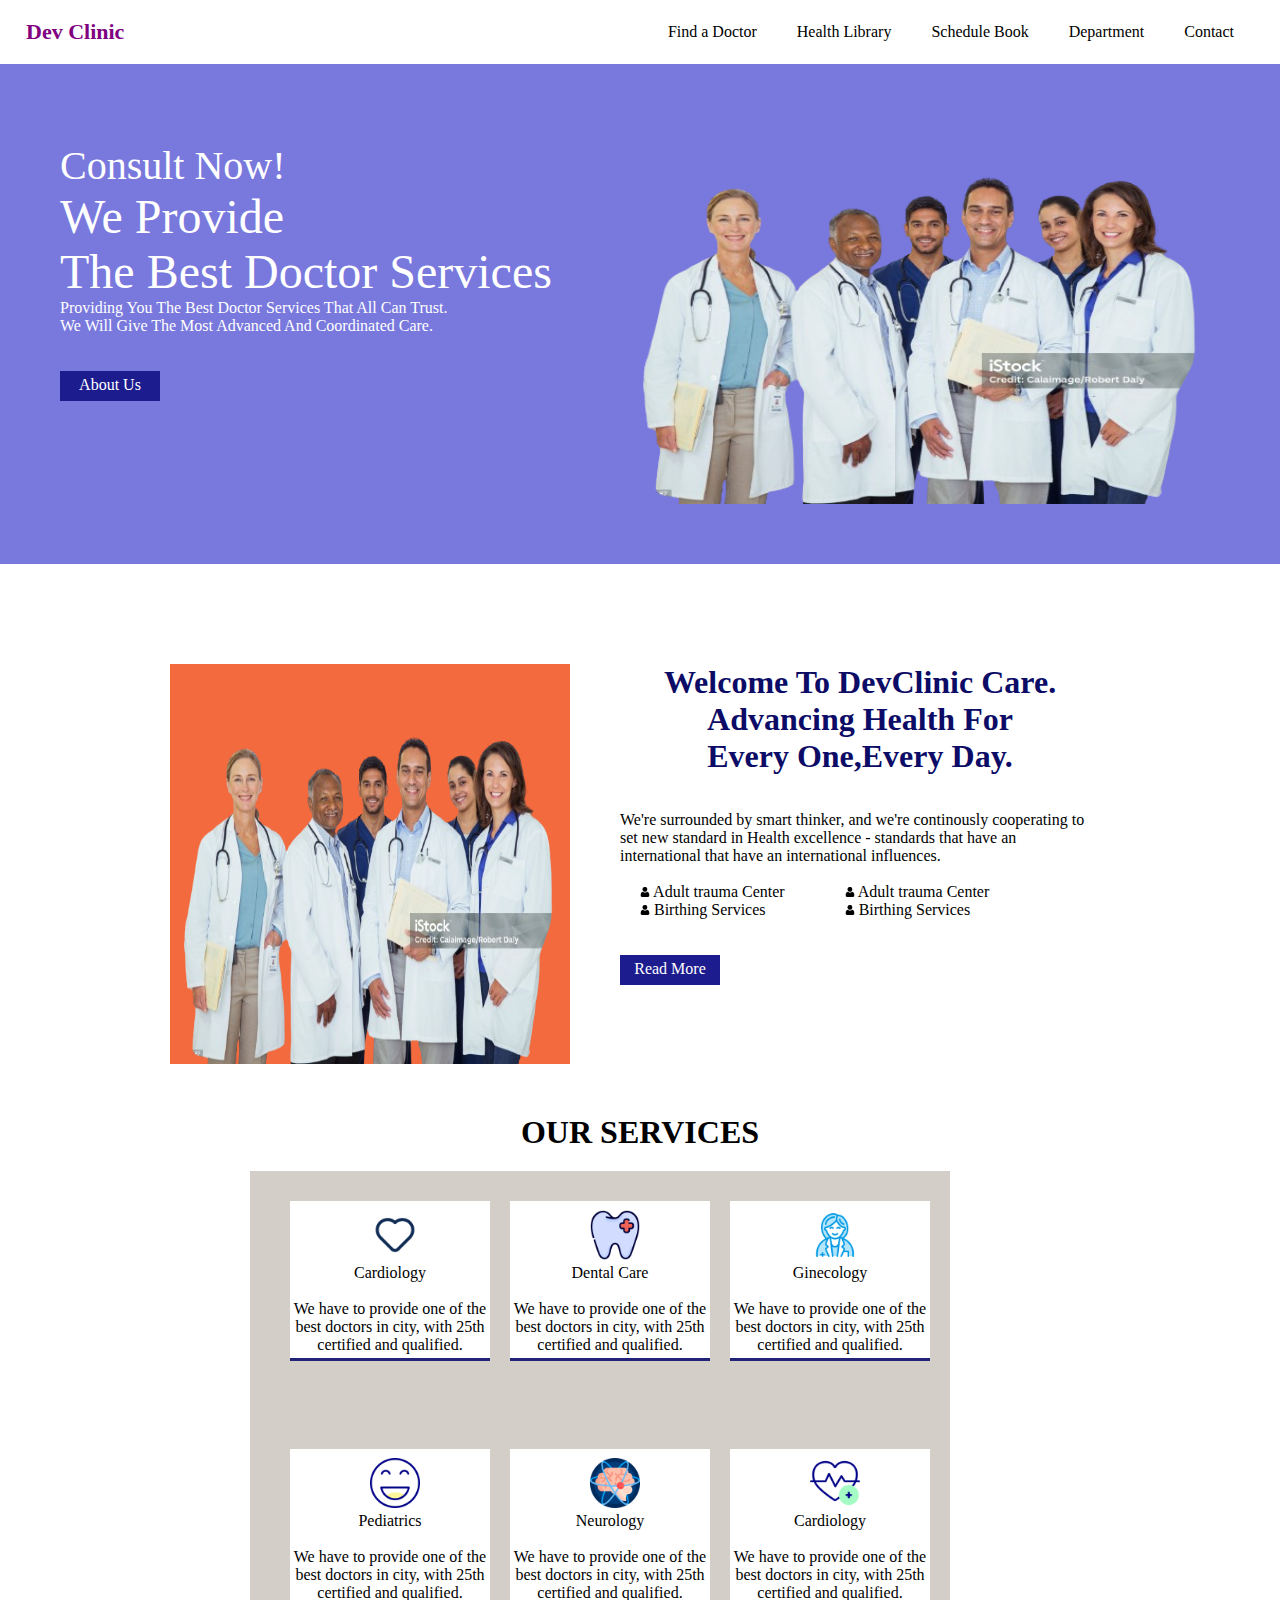
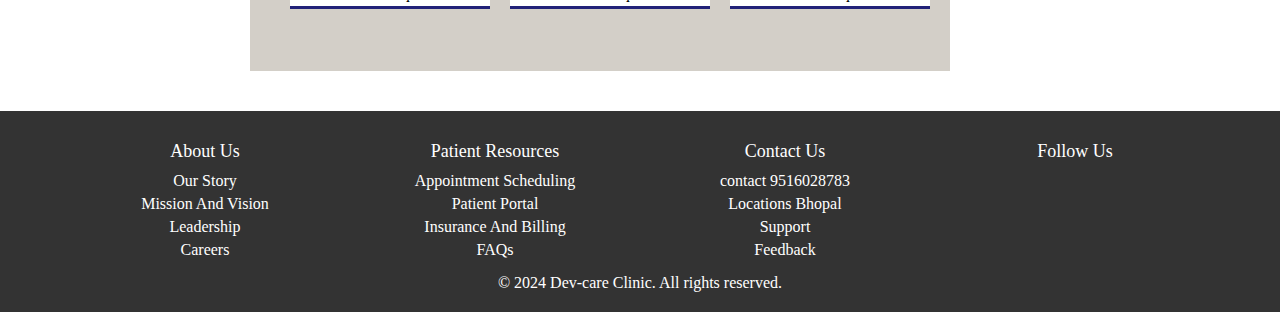
<file: Doctor2/index.html>
<!DOCTYPE html>
<html lang="en">
<head>
    <meta charset="UTF-8">
    <meta name="viewport" content="width=device-width, initial-scale=1.0">
    <title>Document</title>
    <link rel="stylesheet" href="index.css">
</head>
<body>
    <div class="navbar">
        <a href="#" class="navlink">Dev Clinic</a>

        <ul class="navbar-menu">
            <li class="navbar-item"><a href="findDoctor.html">Find a Doctor</a></li>
            <li class="navbar-item dropdown">
                <a href="healthLibrary.html" class="dropdown-toggle">Health Library</a>
                <ul class="dropdown-menu">
                    <li class="dropdown-item"><a href="services.html">Services</a></li>
                    <li class="dropdown-item"><a href="help.html">Help</a></li>
                    <li class="dropdown-item"><a href="Appointment.html">Appointment Book</a></li>
                </ul>
            </li>
            <li class="navbar-item"><a href="Schedule.html">Schedule Book</a></li>
            <li class="navbar-item"><a href="Department.html">Department</a></li>
            <li class="navbar-item"><a href="contact.html" onclick="loadContent('Contact.html')">Contact</a></li>
        </ul>
    </div>
    <!-- main -->
    <div class="main">
        <div class="sub-main">
            <p> <sub>Consult Now!</sub><br> We Provide <br>  The Best Doctor Services <br></p>
        <h4>Providing You The Best Doctor Services That All Can Trust.
            <br>We Will Give The Most Advanced And Coordinated Care.
        </h4>
        <br><br>
        <div class="button"> <a href="#footer-container" class="button">About Us</a></div>
        </div>
        <div class="sub-main1"><img src="image/doctor1-removebg-preview.png" alt="photo" height="400px" width="600px"></div>
    </div>
<!-- welcome -->
<div class="mid">
    <div class="mid-left"><img src="image/doctor1-removebg-preview.png" alt="photo" height="400px" width="400px"></div>
    <div class="mid-right"><p>Welcome To DevClinic Care. <br>Advancing Health For <br>
        Every One,Every Day.</p><br><br>
    <h4>We're surrounded by smart thinker, and we're continously cooperating to set new standard in Health
    excellence - standards that have an international that have an international influences.
    </h4><br>


    <div class="mid1">
        <div class="left-mid"><span><img src="image/usser-icon-removebg-preview.png" alt="logo" height="10px"
        width="10px"> Adult trauma Center</span> <span></span>
        <br><span> <img src="image/usser-icon-removebg-preview.png" alt="logo" height="10px"
                width="10px"> Birthing Services</span>
            </div>
            <div class="right-mid"><span><img src="image/usser-icon-removebg-preview.png" alt="logo" height="10px"
                width="10px"> Adult trauma Center</span><br>
                <span> <img src="image/usser-icon-removebg-preview.png" alt="logo" height="10px"
                    width="10px"> Birthing Services</span>
                </div>
            </div><br><br>
            <div class="read"><a href="#" class="read">Read More</a></div></div>
</div>


<!-- our services -->
<h1>OUR SERVICES</h1>
<div class="company">
    <div class="top-company">
    <div class="a"><img class="logo1" src="image/love.png" alt="logo" height="50px" width="50px"><br>Cardiology<br><br>We have to provide one of the best doctors in city, with 25th certified and qualified.</div>
    <div class="a"><img  class="logo1" src="image/tooth.png" alt="" height="50px" width="50px"><br>Dental Care <br><br>We have to provide one of the best doctors in city, with 25th certified and qualified.</div>
    <div class="a"><img class="logo1" src="image/gacology.png" alt="" height="50px" width="50px"><br>Ginecology <br> <br>We have to provide one of the best doctors in city, with 25th certified and qualified.</div>
    <div class="a"><img class="logo1" src="image/happiness.png" alt="logo" height="50px" width="50px"> <br>Pediatrics  <br><br>We have to provide one of the best doctors in city, with 25th certified and qualified.</div>
    <div class="a"><img class="logo1" src="image/brain.png" alt="" height="50px" width="50px"><br>Neurology <br><br>We have to provide one of the best doctors in city, with 25th certified and qualified.</div>
    <div class="a"><img  class="logo1" src="image/heart.png" alt="" height="50px" width="50px"><br>Cardiology <br> <br>We have to provide one of the best doctors in city, with 25th certified and qualified.</div>
    </div>
</div>
<!-- footer -->

<footer>
    <div class="footer-container" id="footer-container">
        <div class="footer-column">
            <h4>About Us</h4>
            <ul>
                <li><a href="#">Our Story</a></li>
                <li><a href="#">Mission And Vision</a></li>
                <li><a href="#">Leadership</a></li>
                <li><a href="#">Careers</a></li>
            </ul>
        </div>
        <div class="footer-column">
            <h4>Patient Resources</h4>
            <ul>
                <li><a href="#">Appointment Scheduling</a></li>
                <li><a href="#">Patient Portal</a></li>
                <li><a href="#">Insurance And Billing</a></li>
                <li><a href="#">FAQs</a></li>
            </ul>
        </div>
        <div class="footer-column">
            <h4>Contact Us</h4>
            <ul>
                <li><a href="#">contact 9516028783</a></li>
                <li><a href="#">Locations Bhopal</a></li>
                <li><a href="#">Support</a></li>
                <li><a href="#">Feedback</a></li>
            </ul>
        </div>
        <div class="footer-column">
            <h4>Follow Us</h4>
            <div class="social-icons">
                <span href="#"><i class="fa fa-facebook"></i></span>
                <span href="#"><i class="fa fa-twitter"></i></span>
                <span href="#"><i class="fa fa-instagram"></i></span>
                <span href="#"><i class="fa fa-linkedin"></i></span>
            </div>
        </div>
    </div>
    <div class="footer-bottom">
        &copy; 2024 Dev-care Clinic. All rights reserved.
    </div>
</footer>
</body>
</html>
</file>
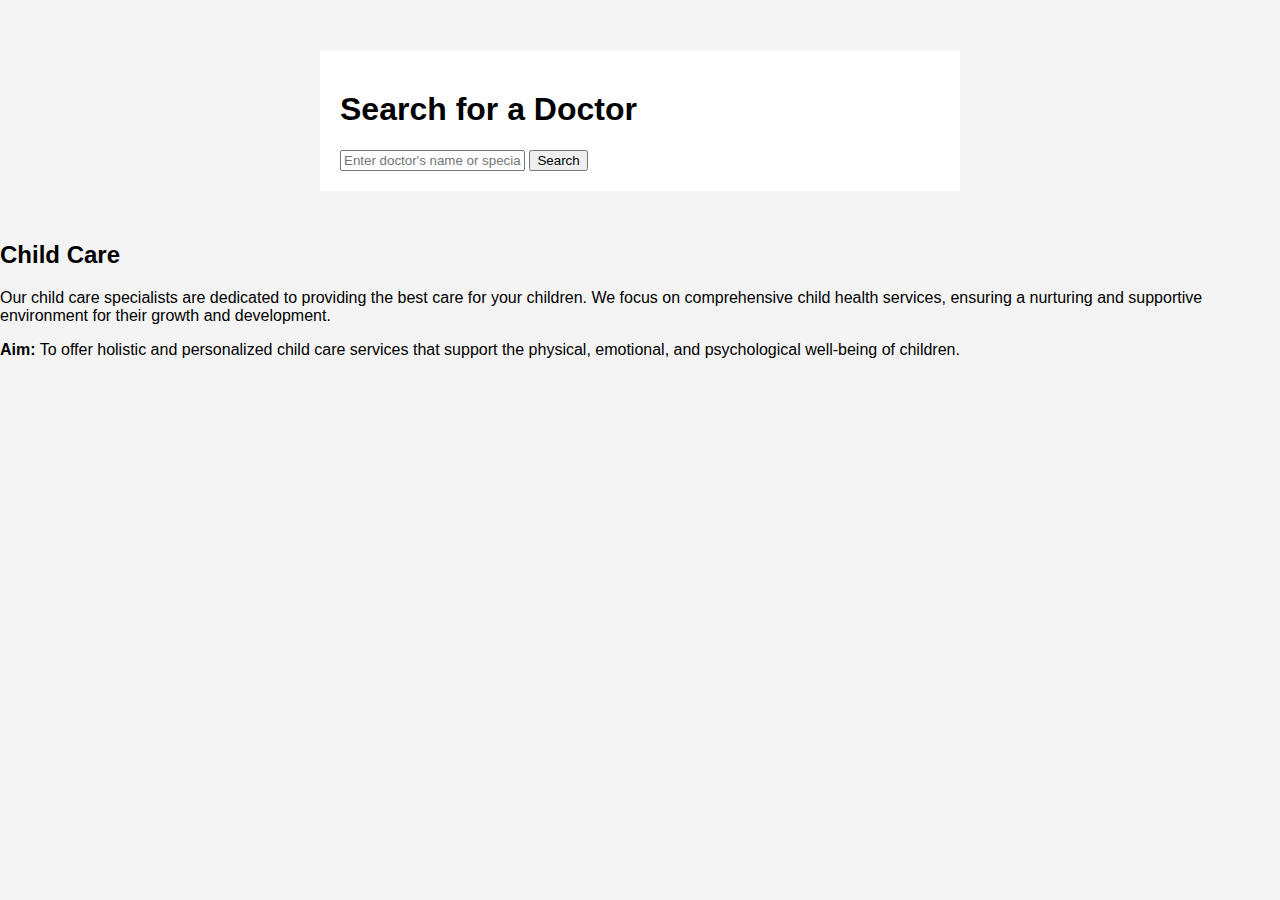
<file: Doctor2/childCare.html>
<!DOCTYPE html>
<html lang="en">
<head>
    <meta charset="UTF-8">
    <meta name="viewport" content="width=device-width, initial-scale=1.0">
    <title>Search Doctor</title>
    <style>body {
        font-family: Arial, sans-serif;
        background-color: #f4f4f4;
        margin: 0;
        padding: 0;
    }
    
    .container {
        max-width: 600px;
        margin: 50px auto;
        padding: 20px;
        background-color: white;
        box-shadow: 0 0 10px rgba(0, 0,)
    </style>
</head>
<body>
    <div class="container">
        <h1>Search for a Doctor</h1>
        <div class="search-box">
            <input type="text" id="searchInput" placeholder="Enter doctor's name or specialty...">
            <button type="button" onclick="searchDoctor()">Search</button>
        </div>
        <div id="results" class="results"></div>
    </div>
    <div class="child-care-section">
        <h2>Child Care</h2>
        <p class="description">Our child care specialists are dedicated to providing the best care for your children. We focus on comprehensive child health services, ensuring a nurturing and supportive environment for their growth and development.</p>
        <p class="aim"><strong>Aim:</strong> To offer holistic and personalized child care services that support the physical, emotional, and psychological well-being of children.</p>
    </div>
</body>
</html>
</file>
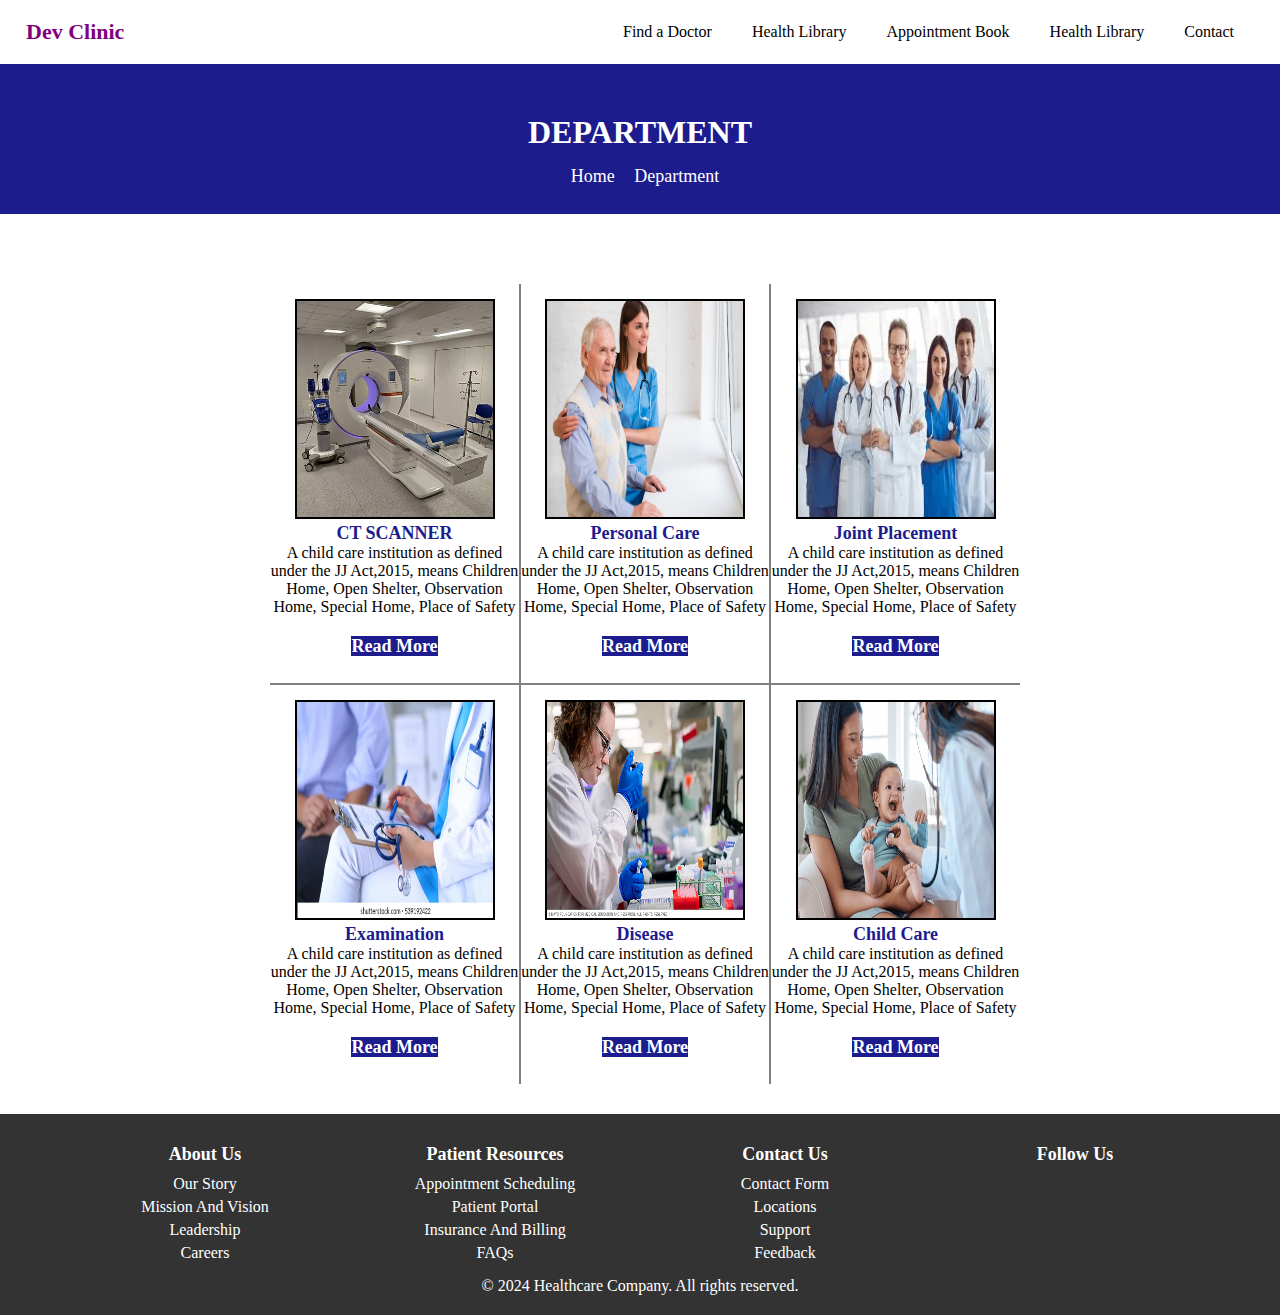
<file: Doctor2/Department.html>
<!DOCTYPE html>
<html lang="en">
<head>
    <meta charset="UTF-8">
    <meta name="viewport" content="width=device-width, initial-scale=1.0">
    <title>Document</title>
    <style>

*{
    margin: 0;
    padding: 0;
    box-sizing: border-box;
}
.navbar{
    margin: 2px;
    background-color: white;
    height: 60px;
    width: auto;
    display: flex;
    justify-content: space-between;
    align-items: center;
    padding: 0px 24px;
}
.navlink{
    font-size: 22px;
    text-decoration: none;
    color: purple;
    font-weight: 900;
}

.navbar-menu {
    list-style-type: none;
    margin: 0;
    padding: 0;
    display: flex;
}

.navbar-item {
    position: relative;
}

.navbar-item a {
    display: block;
    color: black;
    text-align: center;
    padding: 14px 20px;
    text-decoration: none;
}

.navbar-item a:hover {
    background-color: blue;
}

.dropdown {
    cursor: pointer;
}

.dropdown-menu {
    list-style: none;
    display: none;
    position: absolute;
    background-color: hsl(0, 50%, 64%);
    min-width: 160px;
    box-shadow: 0 8px 16px rgba(0, 0, 0, 0.2);
    z-index: 1;
    top: 100%;
    left: 0;
}

.dropdown-menu .dropdown-item {
    width: 100%;
}

.dropdown-menu .dropdown-item a {
    padding: 12px 16px;
}

.dropdown-menu .dropdown-item a:hover {
    background-color: #575757;
}

/* Hover effect to display the dropdown menu */
.navbar-item:hover .dropdown-menu {
    display: block;
}

.btn{
    background-color: #f26a3e;
    text-decoration: none;
    color: white;
    padding: 4px 16px;
    border-radius: 10px;
    font-size: 20px;
}
@media (max-width:630px) {
    .navbar{
        flex-direction: column;
        height: auto;
        text-align: center;
    }
    .navlink{
        border-bottom: 1px solid grey;
        padding: 8px 0px;
    }
    .inner-navbar{
        flex-direction: column;
        text-align: center;
        width: 100%;
    }
    .inner-navlink{
        padding: 8px 0px;
        border-bottom: 1px solid grey;
    }
    .btn{
        width: 50%;
        padding: 8px 0px;
        margin-top: 5px;
    }
}

.About-us{
    background-color:#1c1c8f ;
    text-align: center;
    display: inline-flexbox;
    align-items: center;
    justify-content: center;
    font-size: xx-large;
    padding-top: 50px;
    height: 150px;
    color: white;
    font-weight: bolder;
    }
    .About-us div{
        margin-top: 15px;
        color: white;
        font-weight: 100;
        font-size: large;
        margin-left: 10px;
    }
    .About-us  div a{
        color: white;
        margin-right: 15px;
        font-weight:500;
        text-decoration: none;
    }
    /*  */
    .top-company{
        position: relative;
        top: 70px;
        left: 250px;
        height: 700px;
        width: 800px;
        display: flex;
        flex-wrap: wrap;
        padding-left: 20px;
        padding-bottom: 5px;
        background-color:white;
    }
    
    .child-img{
    margin-top: 15px;
        border: 2px solid black;
    }
    
    .a1{
        height: 400px;
        
        /* margin-left: 20px; */
        background-color: white;
        width: 250px;
        border-bottom: 1px solid gray;
        border-right: 1px solid gray;
        text-align: center;
        text-decoration: none;
    }
    .a1 a{
    /* background-color: #222279; */
        width: 150px;
        font-size: large;
        color: #1c1c8f;
        font-weight: bold;
        text-decoration: none;
    }
    #read1{
        background-color: #1c1c8f;
        position: relative;
        top: 20px;
        width: 250px;
        height: 50px;
        color: white;
    }
    .a2{
        height: 400px;
        /* margin-top: 30px; */
        /* margin-left: 20px; */
        background-color: white;
        width: 250px;
        border-left: 1px solid gray;
        border-right: 1px solid gray;
        border-bottom: 1px solid gray;
        text-align: center;
        text-decoration: none;
    }
    .a2 a{
    /* background-color: #222279; */
        width: 150px;
        font-size: large;
        color: #1c1c8f;
        font-weight: bold;
        text-decoration: none;
    }
    #read2{
        background-color: #1c1c8f;
        position: relative;
        top: 20px;
        width: 250px;
        height: 50px;
        color: white;
    }
    .a3{
        height: 400px;
    /* padding-top: 50px; */
        /* margin-left: 20px; */
        background-color: white;
        width: 250px;
        border-bottom: 1px solid gray;
        border-left: 1px solid gray;
        text-align: center;
        text-decoration: none;
    }
    .a3 a{
    /* background-color: #222279; */
        width: 150px;
        font-size: large;
        color: #1c1c8f;
        font-weight: bold;
        text-decoration: none;
    }
    #read3{
        background-color: #1c1c8f;
        position: relative;
        top: 20px;
        width: 250px;
        height: 50px;
        color: white;
    }
    .a4{
        height: 400px;
        /* margin-top: 30px; */
        /* margin-left: 20px; */
        background-color: white;
        width: 250px;
        border-top: 1px solid gray;
        border-right: 1px solid gray;
        text-align: center;
        text-decoration: none;
    }
    .a4 a{
    /* background-color: #222279; */
        width: 150px;
        font-size: large;
        color: #1c1c8f;
        font-weight: bold;
        text-decoration: none;
    }
    #read4{
        background-color: #1c1c8f;
        position: relative;
        top: 20px;
        width: 250px;
        height: 50px;
        color: white;
    }
    .a5{
        height: 400px;
        /* margin-top: 30px; */
        /* margin-left: 20px; */
        background-color: white;
        width: 250px;
        border-top: 1px solid gray;
        border-left: 1px solid gray;
        border-right: 1px solid gray;
        text-align: center;
        text-decoration: none;
    }
    .a5 a{
    /* background-color: #222279; */
        width: 150px;
        font-size: large;
        color: #1c1c8f;
        font-weight: bold;
        text-decoration: none;
    }
    #read5{
        background-color: #1c1c8f;
        position: relative;
        top: 20px;
        width: 250px;
        height: 50px;
        color: white;
    }
    .a6{
        height: 400px;
        /* margin-top: 30px; */
        /* margin-left: 20px; */
        background-color: white;
        width: 250px;
        border-left: 1px solid gray;
        border-top: 1px solid gray;
        text-align: center;
        text-decoration: none;
    }
    .a6 a{
    /* background-color: #222279; */
        width: 150px;
        font-size: large;
        color: #1c1c8f;
        font-weight: bold;
        text-decoration: none;
    }
    #read6{
        background-color: #1c1c8f;
        position: relative;
        top: 20px;
        width: 250px;
        height: 50px;
        color: white;
    }
    /* footer */


footer {
    position: relative;
    top: 200px;
    background-color: #333;
    color: #fff;
    padding: 20px 0;
    text-align: center;
}

.footer-container {
    max-width: 1200px;
    margin: 0 auto;
    padding: 0 20px;
    display: flex;
    justify-content: space-between;
    flex-wrap: wrap;
}

.footer-column {
    flex: 1;
    min-width: 200px;
    margin: 10px 0;
}

.footer-column h4 {
    margin-bottom: 10px;
    font-size: 18px;
}

.footer-column ul {
    list-style: none;
    padding: 0;
}

.footer-column ul li {
    margin: 5px 0;
}

.footer-column ul li a {
    color: #fff;
    text-decoration: none;
    transition: color 0.3s;
}
    </style>
</head>
<body>
    <!-- header -->
    <div class="navbar">
        <a href="#" class="navlink">Dev Clinic</a>

        <ul class="navbar-menu">
            <li class="navbar-item"><a href="findDoctor.html">Find a Doctor</a></li>
            <li class="navbar-item dropdown">
                <a href="#" class="dropdown-toggle">Health Library</a>
                <ul class="dropdown-menu" >
                    <li class="dropdown-item"><a href="services.html">Services</a></li>
                    <li class="dropdown-item"><a href="help.html">Help</a></li>
                    <li class="dropdown-item"><a href="Schedule.html">Schedule Book</a></li>
                </ul>
            </li>
            <li class="navbar-item"><a href="Appointment.html">Appointment Book</a></li>
            <li class="navbar-item"><a href="healthLibrary.html">Health Library</a></li>
            <li class="navbar-item"><a href="contact.html" onclick="loadContent('Contact.html')">Contact</a></li>
        </ul>
    </div>

    <div class="About-us">
        DEPARTMENT <br><div><span><a href="index.html">Home</a></span>
            <span>Department</span></div>
    </div>
    <!-- main -->
    <div class="company">
        <div class="top-company">
        <div class="a1"><img class="child-img" src="image/Ct-scan-photo.jpg"
            alt="" height="220px" width="200"><p><a href="childCare.html">CT SCANNER</a> <br>A child care institution as defined
                under the JJ Act,2015, means Children Home, Open Shelter, Observation Home, Special
                Home, Place of Safety</p> <a href="#" id="read1">Read More</a></div>

    <div class="a2"><img class="child-img" src="image/personal-care-photo.avif"
            alt="" height="220px" width="200"><p><a href="childCare.html">Personal Care</a><br>A child care institution as defined
                under the JJ Act,2015, means Children Home, Open Shelter, Observation Home, Special
    Home, Place of Safety</p> <a href="#" id="read2">Read More</a></div>

    <div class="a3"><img class="child-img" src="image/join-placement-photo.jpeg"
    alt="" height="220px" width="200"><p><a href="childCare.html">Joint Placement</a> <br>A child care institution as defined
    under the JJ Act,2015, means Children Home, Open Shelter, Observation Home, Special
    Home, Place of Safety</p> <a href="#" id="read3">Read More</a></div>

    <div class="a4"><img class="child-img" src="image/examinatio-photo.webp"
    alt="" height="220px" width="200"><p><a href="childCare.html">Examination</a> <br>A child care institution as defined
    under the JJ Act,2015, means Children Home, Open Shelter, Observation Home, Special
    Home, Place of Safety</p> <a href="#" id="read4">Read More</a></div>

    <div class="a5"><img class="child-img" src="image/disease-photo.webp"
    alt="" height="220px" width="200"><p><a href="childCare.html">Disease</a> <br>A child care institution as defined
    under the JJ Act,2015, means Children Home, Open Shelter, Observation Home, Special
    Home, Place of Safety</p> <a href="#" id="read5">Read More</a></div>

    <div class="a6"><img class="child-img" src="image/chid-care-photo.webp"
        alt="" height="220px" width="200"><p><a href="childCare.html">Child Care </a><br>A child care institution as defined
        under the JJ Act,2015, means Children Home, Open Shelter, Observation Home, Special
        Home, Place of Safety </p> <a href="#" id="read6">Read More</a></div>

    </div>
    </div>

    <!-- footer -->

<footer>
    <div class="footer-container">
        <div class="footer-column">
            <h4>About Us</h4>
            <ul>
                <li><a href="#">Our Story</a></li>
                <li><a href="#">Mission And Vision</a></li>
                <li><a href="#">Leadership</a></li>
                <li><a href="#">Careers</a></li>
            </ul>
        </div>
        <div class="footer-column">
            <h4>Patient Resources</h4>
            <ul>
                <li><a href="#">Appointment Scheduling</a></li>
                <li><a href="#">Patient Portal</a></li>
                <li><a href="#">Insurance And Billing</a></li>
                <li><a href="#">FAQs</a></li>
            </ul>
        </div>
        <div class="footer-column">
            <h4>Contact Us</h4>
            <ul>
                <li><a href="#">Contact Form</a></li>
                <li><a href="#">Locations</a></li>
                <li><a href="#">Support</a></li>
                <li><a href="#">Feedback</a></li>
            </ul>
        </div>
        <div class="footer-column">
            <h4>Follow Us</h4>
            <div class="social-icons">
                <span href="#"><i class="fa fa-facebook"></i></span>
                <span href="#"><i class="fa fa-twitter"></i></span>
                <span href="#"><i class="fa fa-instagram"></i></span>
                <span href="#"><i class="fa fa-linkedin"></i></span>
            </div>
        </div>
    </div>
    <div class="footer-bottom">
        &copy; 2024 Healthcare Company. All rights reserved.
    </div>
</footer>
</body>
</html>
</file>
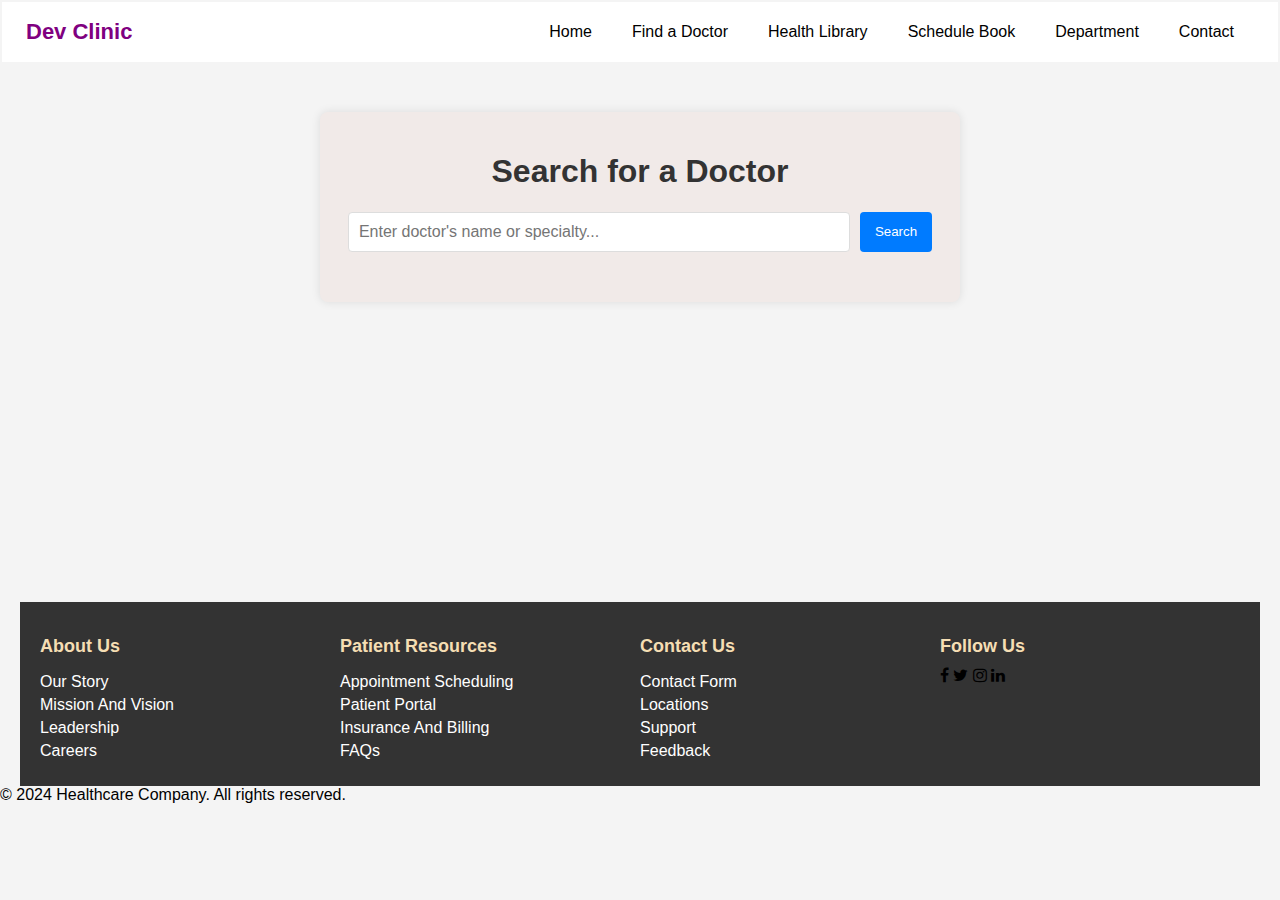
<file: Doctor2/findDoctor.html>
<!DOCTYPE html>
<html lang="en">
<head>
    <meta charset="UTF-8">
    <meta name="viewport" content="width=device-width, initial-scale=1.0">
    <title>Search Doctor</title>
    <!-- <link rel="stylesheet" href="styles.css"> -->
    <link rel="stylesheet" href="https://cdnjs.cloudflare.com/ajax/libs/font-awesome/4.7.0/css/font-awesome.min.css">
    <style>
        .navbar{
    margin: 2px;
    background-color: white;
    height: 60px;
    width: auto;
    display: flex;
    justify-content: space-between;
    align-items: center;
    padding: 0px 24px;
   
}
.navlink{
    font-size: 22px;
    text-decoration: none;
    color: purple;
    font-weight: 900;
}

.navbar-menu {
    list-style-type: none;
    margin: 0;
    padding: 0;
    display: flex;
}

.navbar-item {
    position: relative;
}

.navbar-item a {
    display: block;
    color: black;
    text-align: center;
    padding: 14px 20px;
    text-decoration: none;
}

.navbar-item a:hover {
    background-color: blue;
}

.dropdown {
    cursor: pointer;
}
.dropdown-menu {
    list-style: none;
    display: none;
    position: absolute;
    background-color: hsl(0, 50%, 64%);
    min-width: 160px;
    box-shadow: 0 8px 16px rgba(0, 0, 0, 0.2);
    z-index: 1;
    top: 100%;
    left: 0;
}

.dropdown-menu .dropdown-item {
    width: 100%;
}

.dropdown-menu .dropdown-item a {
    padding: 12px 16px;
}

.dropdown-menu .dropdown-item a:hover {
    background-color: #575757;
}

/* Hover effect to display the dropdown menu */
.navbar-item:hover .dropdown-menu {
    display: block;
}

.btn{
    background-color: #f26a3e;
    text-decoration: none;
    color: white;
    padding: 4px 16px;
    border-radius: 10px;
    font-size: 20px;
}
@media (max-width:630px) {
    .navbar{
        flex-direction: column;
        height: auto;
        text-align: center;
    }
    .navlink{
        border-bottom: 1px solid grey;
        padding: 8px 0px;
    }
    .inner-navbar{
        flex-direction: column;
        text-align: center;
        width: 100%;
    }
    .inner-navlink{
        padding: 8px 0px;
        border-bottom: 1px solid grey;
    }
    .btn{
        width: 50%;
        padding: 8px 0px;
        margin-top: 5px;
    }
}
/* main */
    body {
        font-family: Arial, sans-serif;
        background-color: #f4f4f4;
        margin: 0;
        padding: 0;
        height: 500px;
    }
    main{
        height: 600px;
    }
    .container {
        max-width: 600px;
        height: 150px;
        margin: 50px auto;
        padding: 20px;
        background-color: #f1eae8;
        box-shadow: 0 0 10px rgba(0, 0, 0, 0.1);
        border-radius: 8px;
    }
    
    h1 {
        text-align: center;
        color: #333;
    }
    
    .search-box {
        display: flex;
        justify-content: center;
        margin-bottom: 20px;
    }
    
    .search-box input {
        width: 80%;
        padding: 10px;
        border: 1px solid #ddd;
        border-radius: 4px;
        font-size: 16px;
    }
    
    .search-box button {
        padding: 10px 15px;
        margin-left: 10px;
        border: none;
        background-color: #007BFF;
        color: white;
        border-radius: 4px;
        cursor: pointer;
    }
    
    .search-box button:hover {
        background-color: #0056b3;
    }
    /* Styles for doctor cards */
        .doctor-card {
            position: relative;
            top: 50px;
            display: flex;
            background-color: white;
            border: 1px solid #ddd;
            border-radius: 8px;
            margin-bottom: 10px;
        }
        
        .doctor-card img {
            width: 150px;
            height: 150px;
            border-radius: 8px 0 0 8px;
            object-fit: cover;
        }
        
        .doctor-info {
            padding: 15px;
            flex: 1;
        }
        
        h2 {
            margin: 0 0 10px;
            color: #007BFF;
        }
        
        p {
            margin: 0;
        }
        /* footer */
        footer {
    position:relative;
    top: 110px;
    background-color: #333;
    color: #fff;
    padding: 20px 0;
    text-align: center;
}

.footer-container {
    background-color: #333;
    max-width: 1200px;
    margin: 0 auto;
    padding: 0 20px;
    display: flex;
    justify-content: space-between;
    flex-wrap: wrap;
}

.footer-column {
    
    flex: 1;
    min-width: 200px;
    margin: 10px 0;
}

.footer-column h4 {
    color: wheat;
    margin-bottom: 10px;
    font-size: 18px;
}

.footer-column ul {
    list-style: none;
    padding: 0;
}

.footer-column ul li {
    
    margin: 5px 0;
}

.footer-column ul li a {
    
    color: #fff;
    text-decoration: none;
    transition: color 0.3s;
}
    /* Other styles remain the same */
        </style>
</head>
<body>
    <main><div class="navbar">
        <a href="#" class="navlink">Dev Clinic</a>

        <ul class="navbar-menu">
            <li class="navbar-item"><a href="index.html">Home</a></li>
            <li class="navbar-item"><a href="findDoctor.html">Find a Doctor</a></li>
            <li class="navbar-item dropdown">
                <a href="healthLibrary.html" class="dropdown-toggle">Health Library</a>
                <ul class="dropdown-menu">
                    <li class="dropdown-item"><a href="services.html">Services</a></li>
                    <li class="dropdown-item"><a href="help.html">Help</a></li>
                    <li class="dropdown-item"><a href="Appointment.html">Appointment Book</a></li>
                </ul>
            </li>
            <li class="navbar-item"><a href="Schedule.html">Schedule Book</a></li>
            <li class="navbar-item"><a href="Department.html">Department</a></li>
            <li class="navbar-item"><a href="contact.html" onclick="loadContent('Contact.html')">Contact</a></li>
        </ul>
    </div>
    <div class="container">
        <h1>Search for a Doctor</h1>
        <div class="search-box">
            <input type="text" id="searchInput" placeholder="Enter doctor's name or specialty...">
            <button  type="button" onclick="searchDoctor()">Search</button>
        </div>
        <div id="results" class="results"></div>
    </div></main>
<!-- footer -->
<div class="footer-container">
    <div class="footer-column">
        <h4>About Us</h4>
        <ul>
            <li><a href="#">Our Story</a></li>
            <li><a href="#">Mission And Vision</a></li>
            <li><a href="#">Leadership</a></li>
            <li><a href="#">Careers</a></li>
        </ul>
    </div>
    <div class="footer-column">
        <h4>Patient Resources</h4>
        <ul>
            <li><a href="#">Appointment Scheduling</a></li>
            <li><a href="#">Patient Portal</a></li>
            <li><a href="#">Insurance And Billing</a></li>
            <li><a href="#">FAQs</a></li>
        </ul>
    </div>
    <div class="footer-column">
        <h4>Contact Us</h4>
        <ul>
            <li><a href="#">Contact Form</a></li>
            <li><a href="#">Locations</a></li>
            <li><a href="#">Support</a></li>
            <li><a href="#">Feedback</a></li>
        </ul>
    </div>
    <div class="footer-column">
        <h4>Follow Us</h4>
        <div class="social-icons">
            <span href="#"><i class="fa fa-facebook"></i></span>
            <span href="#"><i class="fa fa-twitter"></i></span>
            <span href="#"><i class="fa fa-instagram"></i></span>
            <span href="#"><i class="fa fa-linkedin"></i></span>
        </div>
    </div>
</div>
<div class="footer-bottom">
    &copy; 2024 Healthcare Company. All rights reserved.
</div>

<script>const doctors = [
        {
            name: 'Dr. Priyanka Prajapati',
            photo: 'doctorImage/cardiologyDoctor.jpeg',
            profile: 'Lorem ipsum dolor sit amet, consectetur adipiscing elit. Aliquam scelerisque nisi at quam.',
            specialties: ['Cardiology', 'Internal Medicine'],
            contact: '123-456-7890',
            experience: '10 years'
        },
        {
            name: 'Dr. Rajendra Jatav',
            photo: 'doctorImage/man.jpg',
            profile: 'Lorem ipsum dolor sit amet, consectetur adipiscing elit. Aliquam scelerisque nisi at quam.',
            specialties: ['Cardiology', 'Internal Medicine'],
            contact: '123-456-7890',
            experience: '10 years'
        },
        {
            name: 'Dr. Pankaj Singh',
            photo: 'doctorImage/cardiologyDoctor.jpeg',
            profile: 'Lorem ipsum dolor sit amet, consectetur adipiscing elit. Aliquam scelerisque nisi at quam.',
            specialties: ['Cardiology', 'Internal Medicine'],
            contact: '456-587-568',
            experience: '8 years'
        },
        {
            name: 'Dr. Rajendra Jatav',
            photo: 'doctorImage/cardiologyDoctor.jpeg',
            profile: 'Lorem ipsum dolor sit amet, consectetur adipiscing elit. Aliquam scelerisque nisi at quam.',
            specialties: ['Cardiology', 'Internal Medicine'],
            contact: '123-456-7890',
            experience: '5years'
        },
        {
            name: 'Dr. Priyanka yadav',
            photo: 'doctorImage/cardiologyDoctor.jpeg',
            profile: 'Lorem ipsum dolor sit amet, consectetur adipiscing elit. Aliquam scelerisque nisi at quam.',
            specialties: ['Neurology','Ne', 'Internal Medicine'],
            contact: '123-456-7890',
            experience: '10 years'
        },
        { 
            name: 'Dr. Jagdish Prajapati',
            photo: 'doctor2.jpg',
            profile: 'Sed eu eros non lacus accumsan rhoncus vitae eu libero. Donec tincidunt bibendum ex eu efficitur.',
            specialties: ['Dermatology', 'Cosmetic Procedures'],
            contact: '456-789-0123',
            experience: '8 years'
        },
        // Add more doctor data as needed
    ];
    
    function searchDoctor() {
        const query = document.getElementById('searchInput').value.toLowerCase();
        const resultsContainer = document.getElementById('results');
        resultsContainer.innerHTML = '';
    
        if (query === '') {
            resultsContainer.innerHTML = '<p>Please enter a search term.</p>';
            return;
        }
    
        const filteredDoctors = doctors.filter(doctor => 
            doctor.name.toLowerCase().includes(query) || 
            doctor.specialties.some(specialty => specialty.toLowerCase().includes(query))
        );
    
        displayResults(filteredDoctors);
    }
    
    function displayResults(doctors) {
        const resultsContainer = document.getElementById('results');
    
        if (doctors.length === 0) {
            resultsContainer.innerHTML = '<p>No doctors found.</p>';
            return;
        }
    
        doctors.forEach(doctor => {
            const doctorCard = document.createElement('div');
            doctorCard.classList.add('doctor-card');
    
            const photo = document.createElement('img');
            photo.src = doctor.photo;
            photo.alt = doctor.name;
    
            const doctorInfo = document.createElement('div');
            doctorInfo.classList.add('doctor-info');
            doctorInfo.innerHTML = `
                <h2>${doctor.name}</h2>
                <p><strong>Profile:</strong> ${doctor.profile}</p>
                <p><strong>Specialties:</strong> ${doctor.specialties.join(', ')}</p>
                <p><strong>Contact:</strong> ${doctor.contact}</p>
                <p><strong>Experience:</strong> ${doctor.experience}</p>
            `;
    
            doctorCard.appendChild(photo);
            doctorCard.appendChild(doctorInfo);
            resultsContainer.appendChild(doctorCard);
        });
    }
    </script>
</body>
</html>
</file>
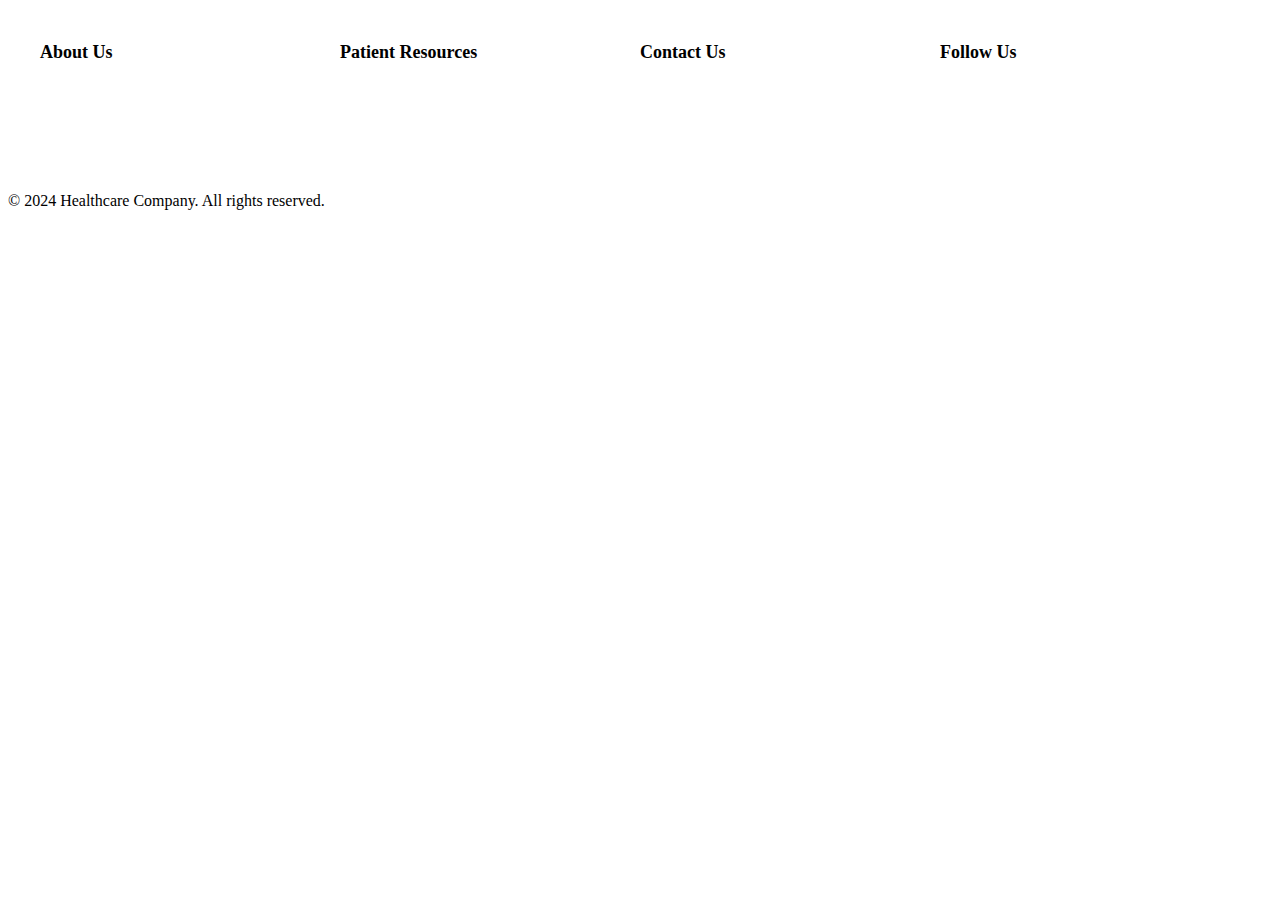
<file: Doctor2/footer.html>
<!DOCTYPE html>
<html lang="en">
<head>
    <meta charset="UTF-8">
    <meta name="viewport" content="width=device-width, initial-scale=1.0">
    <title>Document</title>
    <style>
        footer {
    position: relative;
    top: 110px;
    background-color: #333;
    color: #fff;
    padding: 20px 0;
    text-align: center;
}

.footer-container {
    max-width: 1200px;
    margin: 0 auto;
    padding: 0 20px;
    display: flex;
    justify-content: space-between;
    flex-wrap: wrap;
}

.footer-column {
    flex: 1;
    min-width: 200px;
    margin: 10px 0;
}

.footer-column h4 {
    margin-bottom: 10px;
    font-size: 18px;
}

.footer-column ul {
    list-style: none;
    padding: 0;
}

.footer-column ul li {
    margin: 5px 0;
}

.footer-column ul li a {
    color: #fff;
    text-decoration: none;
    transition: color 0.3s;
}
    </style>
</head>
<body>
    <div class="footer-container">
        <div class="footer-column">
            <h4>About Us</h4>
            <ul>
                <li><a href="#">Our Story</a></li>
                <li><a href="#">Mission And Vision</a></li>
                <li><a href="#">Leadership</a></li>
                <li><a href="#">Careers</a></li>
            </ul>
        </div>
        <div class="footer-column">
            <h4>Patient Resources</h4>
            <ul>
                <li><a href="#">Appointment Scheduling</a></li>
                <li><a href="#">Patient Portal</a></li>
                <li><a href="#">Insurance And Billing</a></li>
                <li><a href="#">FAQs</a></li>
            </ul>
        </div>
        <div class="footer-column">
            <h4>Contact Us</h4>
            <ul>
                <li><a href="#">Contact Form</a></li>
                <li><a href="#">Locations</a></li>
                <li><a href="#">Support</a></li>
                <li><a href="#">Feedback</a></li>
            </ul>
        </div>
        <div class="footer-column">
            <h4>Follow Us</h4>
            <div class="social-icons">
                <span href="#"><i class="fa fa-facebook"></i></span>
                <span href="#"><i class="fa fa-twitter"></i></span>
                <span href="#"><i class="fa fa-instagram"></i></span>
                <span href="#"><i class="fa fa-linkedin"></i></span>
            </div>
        </div>
    </div>
    <div class="footer-bottom">
        &copy; 2024 Healthcare Company. All rights reserved.
    </div>
</body>
</html>
</file>
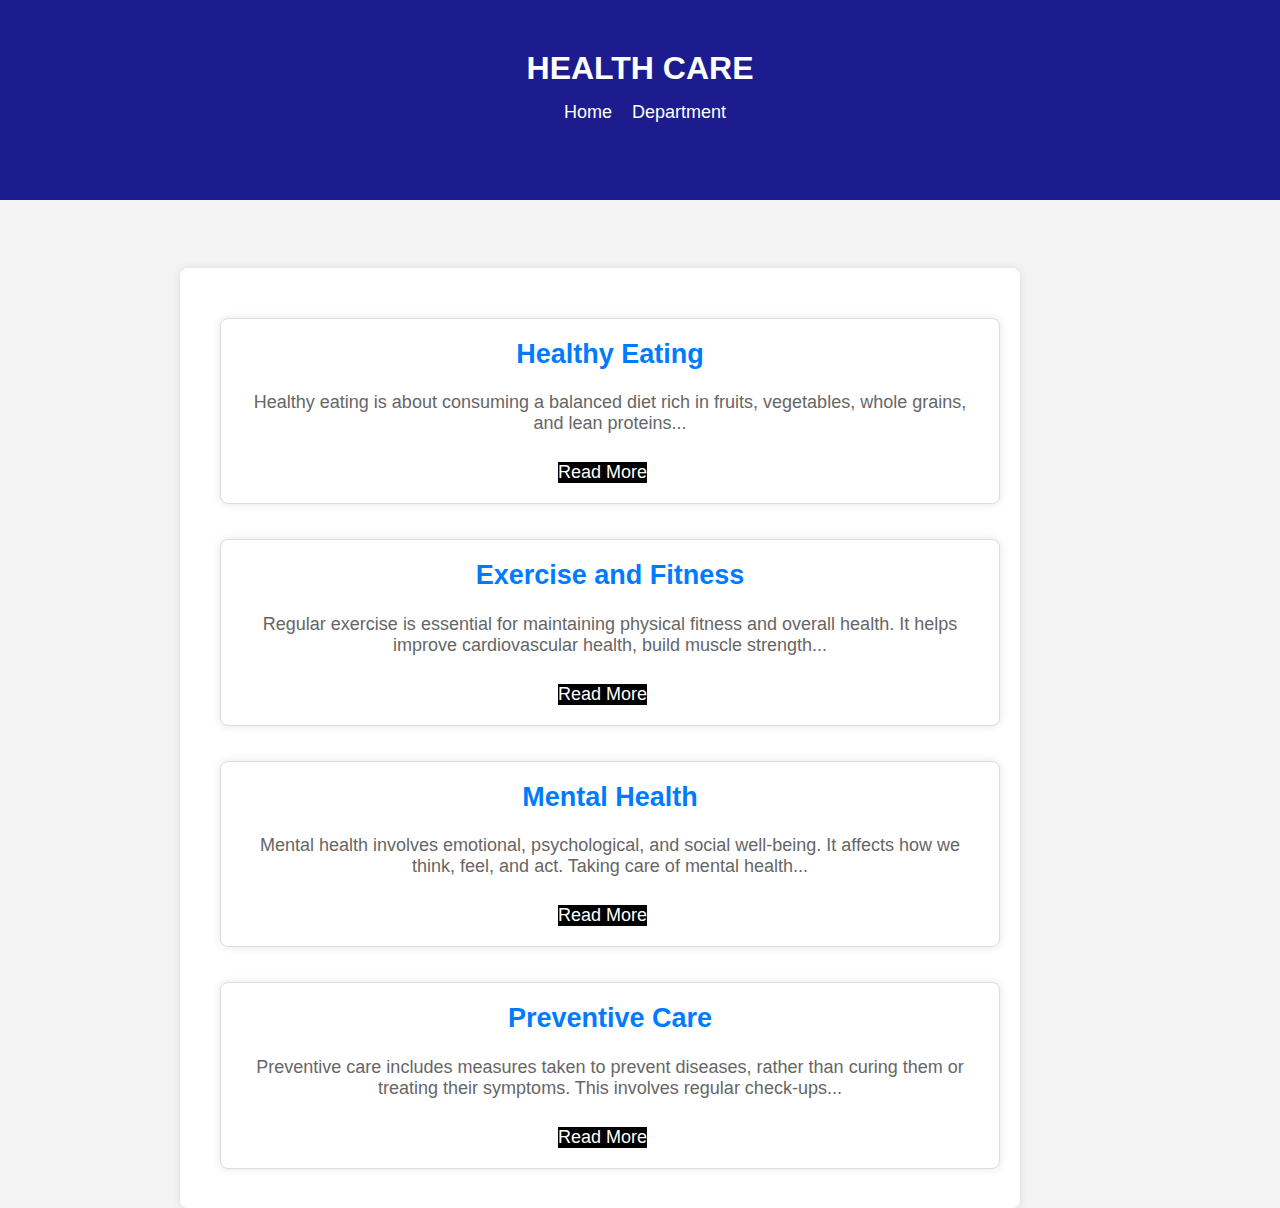
<file: Doctor2/healthLibrary.html>
<!DOCTYPE html>
<html lang="en">
<head>
    <meta charset="UTF-8">
    <meta name="viewport" content="width=device-width, initial-scale=1.0">
    <title>Health Library</title>
    <!-- <link rel="stylesheet" href="styles.css"> -->
    <style>body {
        font-family: Arial, sans-serif;
        background-color: #f4f4f4;
        margin: 0;
        padding: 0;
    }
    .About-us{
    background-color:#1c1c8f ;
    text-align: center;
    display: inline-flexbox;
    align-items: center;
    justify-content: center;
    font-size: xx-large;
    padding-top: 50px;
    height: 150px;
    color: white;
    font-weight: bolder;
    }
    .About-us div{
        margin-top: 15px;
        color: white;
        font-weight: 100;
        font-size: large;
        margin-left: 10px;
    }
    .About-us  div a{
        color: white;
        margin-right: 15px;
        font-weight:500;
        text-decoration: none;
    }
    .container {
        position: relative;
        top: 130px;
        left: 170px;
        bottom: 30px;
        max-width: 800px;
        height: 900px;
        margin: 50px auto;
        padding: 20px;
        background-color: white;
        box-shadow: 0 0 10px rgba(0, 0, 0, 0.1);
        border-radius: 8px;
    }
    
    h1 {
        text-align: center;
        color: #333;
        margin-bottom: 20px;
    }
    p{
        color: #333;
    }
    .health-library {
        display: flex;
        flex-wrap: wrap;
        gap: 20px;
    }
    
    .health-card {
        background-color: white;
        border: 1px solid #ddd;
        border-radius: 8px;
        padding: 20px;
        width: 100%;
        box-shadow: 0 0 10px rgba(0, 0, 0, 0.1);
    }
    
    .health-card h2 {
        margin-top: 0;
        color: #007BFF;
    }
    
    .brief-description {
        font-size: 1em;
        color: #666;
    }
    
    .read-more {
        background-color: black;
        display: inline-block;
        margin-top: 10px;
        color:white;
        text-decoration: none;
        cursor: pointer;
    }
    .read-more:hover {
        text-decoration: underline;
    }
    
    .full-content {
        display: none;
        margin-top: 10px;
        font-size: 0.9em;
        color: #333;
    }
    
    .full-content.show {
        display: block;
    }
    </style>
</head>
<body>
    <div class="About-us">
        HEALTH CARE <br><div><span><a href="index.html">Home</a></span>
            <span>Department</span></div>
    <div class="container">
        <!-- <h1>Health Library</h1> -->
        <div class="health-library">
            <div class="health-card">
                <h2>Healthy Eating</h2>
                <p class="brief-description">Healthy eating is about consuming a balanced diet rich in fruits, vegetables, whole grains, and lean proteins...</p>
                <a href="#" class="read-more" onclick="toggleContent(event, 'content-1')">Read More</a>
                <div id="content-1" class="full-content">
                    <p>Healthy eating is about consuming a balanced diet rich in fruits, vegetables, whole grains, and lean proteins. It helps maintain overall health and well-being by providing essential nutrients and energy needed for daily activities. Tips for healthy eating include portion control, avoiding processed foods, and staying hydrated.</p>
                </div>
            </div>
            <div class="health-card">
                <h2>Exercise and Fitness</h2>
                <p class="brief-description">Regular exercise is essential for maintaining physical fitness and overall health. It helps improve cardiovascular health, build muscle strength...</p>
                <a href="#" class="read-more" onclick="toggleContent(event, 'content-2')">Read More</a>
                <div id="content-2" class="full-content">
                    <p>Regular exercise is essential for maintaining physical fitness and overall health. It helps improve cardiovascular health, build muscle strength, and enhance flexibility. Activities such as walking, running, cycling, and yoga can be incorporated into daily routines. Aim for at least 30 minutes of moderate exercise most days of the week.</p>
                </div>
            </div>
            <div class="health-card">
                <h2>Mental Health</h2>
                <p class="brief-description">Mental health involves emotional, psychological, and social well-being. It affects how we think, feel, and act. Taking care of mental health...</p>
                <a href="#" class="read-more" onclick="toggleContent(event, 'content-3')">Read More</a>
                <div id="content-3" class="full-content">
                    <p>Mental health involves emotional, psychological, and social well-being. It affects how we think, feel, and act. Taking care of mental health includes managing stress, seeking support from loved ones, practicing mindfulness, and, if needed, consulting a mental health professional. Good mental health is crucial for overall well-being.</p>
                </div>
            </div>
            <div class="health-card">
                <h2>Preventive Care</h2>
                <p class="brief-description">Preventive care includes measures taken to prevent diseases, rather than curing them or treating their symptoms. This involves regular check-ups...</p>
                <a href="#" class="read-more" onclick="toggleContent(event, 'content-4')">Read More</a>
                <div id="content-4" class="full-content">
                    <p>Preventive care includes measures taken to prevent diseases, rather than curing them or treating their symptoms. This involves regular check-ups, screenings, vaccinations, and adopting a healthy lifestyle. Preventive care helps detect health issues early, when they are more manageable, and promotes long-term health.</p>
                </div>
            </div>
        </div>
    </div>
    </div>
    <script>
        function toggleContent(event, contentId) {
            event.preventDefault();
            const content = document.getElementById(contentId);
            content.classList.toggle('show');
        }
    </script>
</body>
</html>
</file>
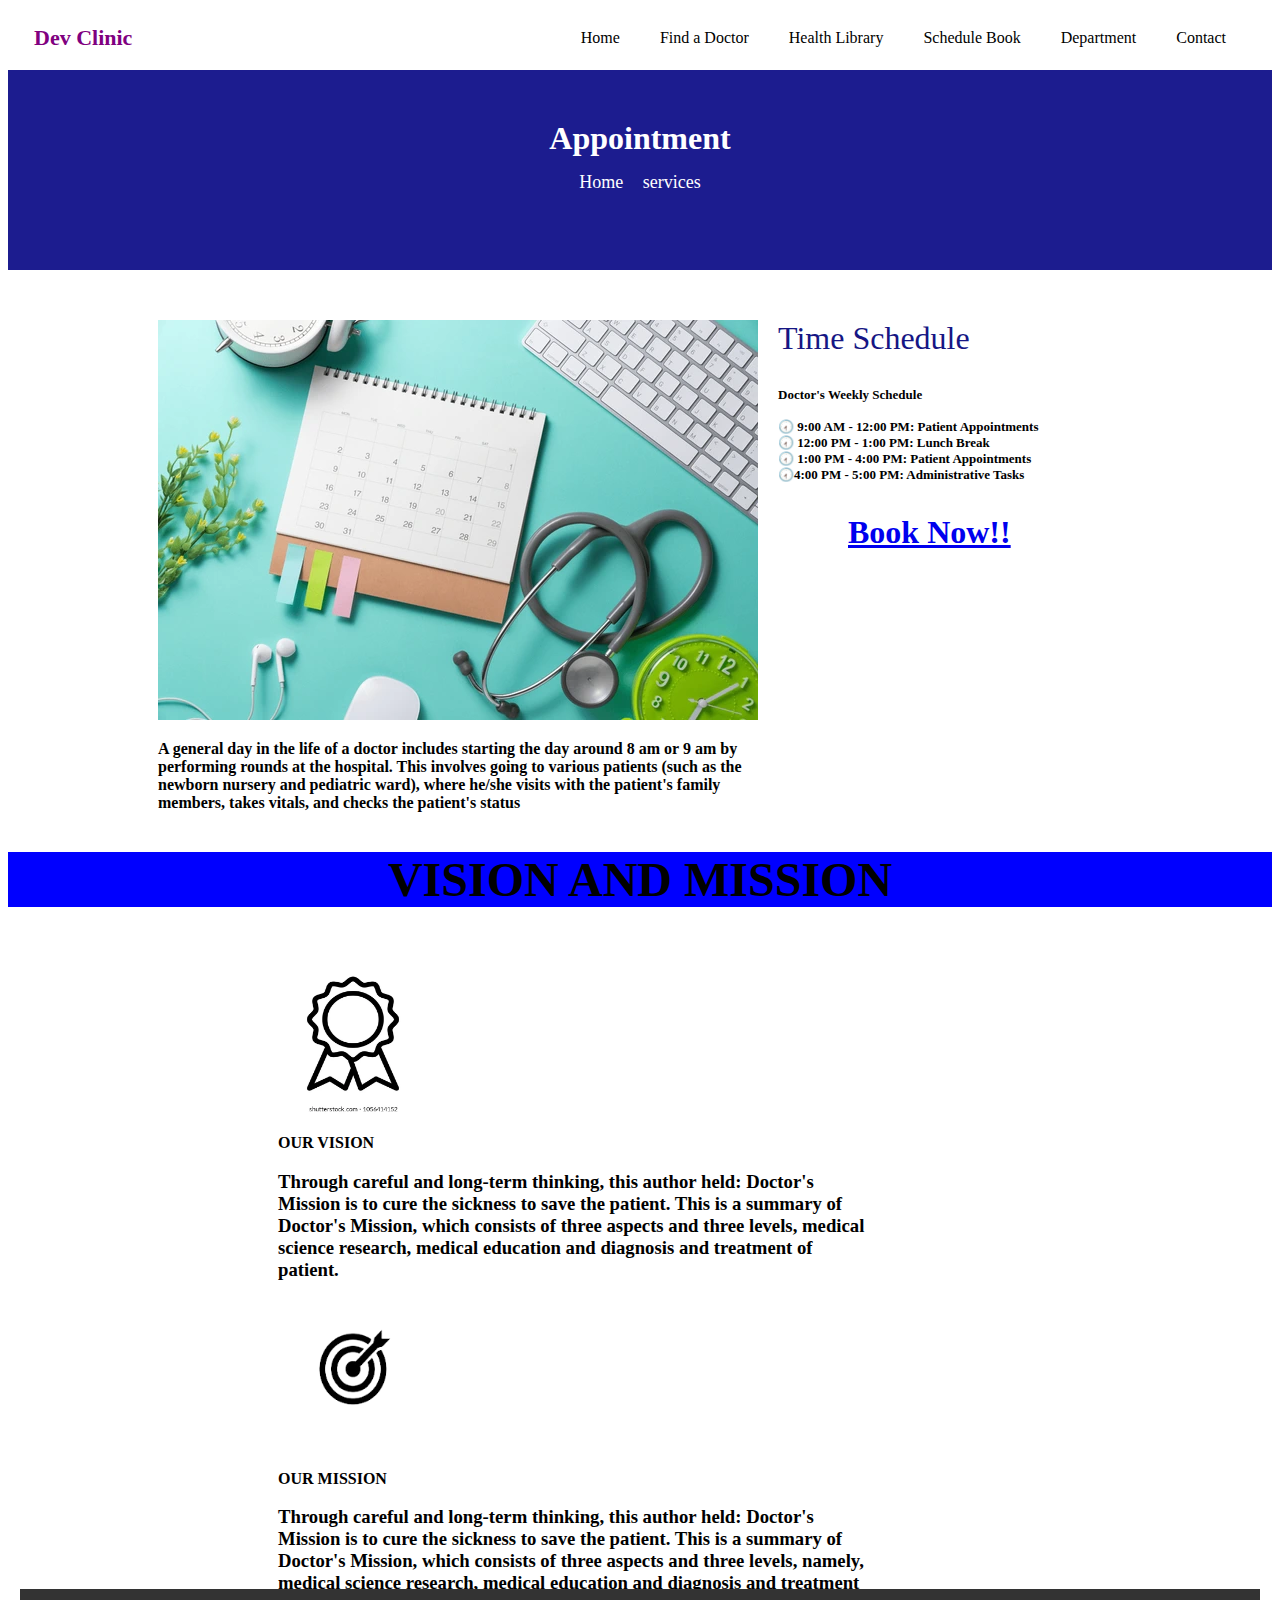
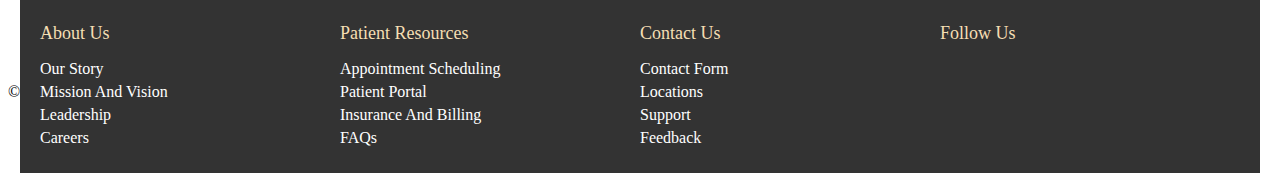
<file: Doctor2/Schedule.html>
<!DOCTYPE html>
<html lang="en">
<head>
    <meta charset="UTF-8">
    <meta name="viewport" content="width=device-width, initial-scale=1.0">
    <title>Document</title>

<style>
 /* header */
 .navbar{
    margin: 2px;
    background-color: white;
    height: 60px;
    width: auto;
    display: flex;
    justify-content: space-between;
    align-items: center;
    padding: 0px 24px;
   
}
.navlink{
    font-size: 22px;
    text-decoration: none;
    color: purple;
    font-weight: 900;
}

.navbar-menu {
    list-style-type: none;
    margin: 0;
    padding: 0;
    display: flex;
}

.navbar-item {
    position: relative;
}

.navbar-item a {
    display: block;
    color: black;
    text-align: center;
    padding: 14px 20px;
    text-decoration: none;
}

.navbar-item a:hover {
    background-color: blue;
}

.dropdown {
    cursor: pointer;
}

.dropdown-menu {
    display: none;
    position: absolute;
    list-style: none;
    background-color: hsl(0, 50%, 64%);
    min-width: 160px;
    box-shadow: 0 8px 16px rgba(0, 0, 0, 0.2);
    z-index: 1;
    top: 100%;
    left: 0;
}

.dropdown-menu .dropdown-item {
    width: 100%;
}

.dropdown-menu .dropdown-item a {
    padding: 12px 16px;
}

.dropdown-menu .dropdown-item a:hover {
    background-color: #575757;
}

/* Hover effect to display the dropdown menu */
.navbar-item:hover .dropdown-menu {
    display: block;
}

.btn{
    background-color: #f26a3e;
    text-decoration: none;
    color: white;
    padding: 4px 16px;
    border-radius: 10px;
    font-size: 20px;
}
@media (max-width:630px) {
    .navbar{
        flex-direction: column;
        height: auto;
        text-align: center;
    }
    .navlink{
        border-bottom: 1px solid grey;
        padding: 8px 0px;
    }
    .inner-navbar{
        flex-direction: column;
        text-align: center;
        width: 100%;
    }
    .inner-navlink{
        padding: 8px 0px;
        border-bottom: 1px solid grey;
    }
    .btn{
        width: 50%;
        padding: 8px 0px;
        margin-top: 5px;
    }
}



        /* main */
    .About-us{
    background-color:#1c1c8f ;
    text-align: center;
    display: inline-flexbox;
    align-items: center;
    justify-content: center;
    font-size: xx-large;
    padding-top: 50px;
    height: 150px;
    color: white;
    font-weight: bolder;
    }
    .About-us div{
        margin-top: 15px;
        color: white;
        font-weight: 100;
        font-size: large;
    }
    .About-us  div a{
        color: white;
        margin-right: 15px;
        font-weight:500;
        text-decoration: none;
    }

    /* main */
.main{
    position: relative;
    top: 50px;
    left: 150px;
    background-color: white;
    width: 900px;
    height: 500px;
    display: flex;
}
.left-main{
    height: 500px;
    width: 600px;
}
.right-main{
    background-color:white;
    height: 500px;
    width: 300px;
    color: #161684;
    font-size: xx-large;
    padding-left: 20px;
}
h6{
    color: black;
    font-size: small;
}

.book{background-color: white;
    font-weight: bold;
    text-decoration: none;
    margin-left: 70px;
    cursor: pointer;
}
/* gallery */
.top-company{
        position: relative;
        top: 70px;
        left: 250px;
        height: 600px;
        width: 600px;
        padding:5px;
        display: flex;
        flex-wrap: wrap;
        padding-left: 20px;
        padding-bottom: 5px;
        background-color:white;
    }
    h1{
        position: relative;
        font-size: xxx-large;
        top: 50px;
        background-color: blue  ;
        text-align: center;
    }
   .a1 img1{
    position: relative;
    left: 60%;
   }
    p{
       
        
        color: black;
        font-weight: bold;
    }
    h4{
        /* font-size: xx-large; */
        font-weight: lighter;
        color: black;
    }
     /* footer */
    footer {
    background-color: #333;
    color: #fff;
    padding: 20px 0;
    text-align: center;
}

.footer-container {
    position: relative;
    top: 90px;
    background-color: #333;
    max-width: 1200px;
    margin: 0 auto;
    padding: 0 20px;
    display: flex;
    justify-content: space-between;
    flex-wrap: wrap;
}

.footer-column {
    
    flex: 1;
    min-width: 200px;
    margin: 10px 0;
}

.footer-column h4 {
    color: wheat;
    margin-bottom: 10px;
    font-size: 18px;
}

.footer-column ul {
    list-style: none;
    padding: 0;
}

.footer-column ul li {
    
    margin: 5px 0;
}

.footer-column ul li a {
    
    color: #fff;
    text-decoration: none;
    transition: color 0.3s;
}
    </style>
</head>
<body>
    <div class="navbar">
        <a href="#" class="navlink">Dev Clinic</a>

        <ul class="navbar-menu">
            <li class="navbar-item"><a href="index.html">Home</a></li>
            <li class="navbar-item"><a href="findDoctor.html">Find a Doctor</a></li>
            <li class="navbar-item dropdown">
                <a href="#" class="dropdown-toggle">Health Library</a>
                <ul class="dropdown-menu">
                    <li class="dropdown-item"><a href="services.html">Services</a></li>
                    <li class="dropdown-item"><a href="help.html">Help</a></li>
                    <li class="dropdown-item"><a href="Appointment.html">Appointment Book</a></li>
                </ul>
            </li>
            <li class="navbar-item"><a href="Schedule.html">Schedule Book</a></li>
            <li class="navbar-item"><a href="Department.html"> Department</a></li>
            <li class="navbar-item"><a href="#" onclick="loadContent('Contact.html')">Contact</a></li>
        </ul>
    </div>
    <div class="About-us">
        Appointment <br><div><span><a href="index.html">Home</a></span>
            <span>services</span></div>
    </div>

    <!-- main -->
    <div class="main">
        <div class="left-main"><img src="image/time-schedule.webp" alt="" height="400" width="600px">
        <p>A general day in the life of a doctor includes starting the day around 8 am
            or 9 am by  performing rounds at the hospital. This involves going to various
            patients (such as the newborn nursery and pediatric ward), where he/she visits
            with the patient's family members,
        takes vitals, and checks the patient's status</p></div>
    <div class="right-main">
        Time Schedule <br><h6>Doctor's Weekly Schedule <br><br>
            &#128354; 9:00 AM - 12:00 PM: Patient Appointments <br>
            &#128354; 12:00 PM - 1:00 PM: Lunch Break <br>
            &#128354; 1:00 PM - 4:00 PM: Patient Appointments <br>
            &#128354;4:00 PM - 5:00 PM: Administrative Tasks</h6>
            <div class="book"><a href="Appointment.html">Book Now!!</a></div>
    </div>
        </div>
<!-- gallery -->
<h1 class="Vision">VISION AND MISSION</h1>
<div class="company">
    <div class="top-company">
    <div class="a1"><img class="img1" src="image/winner-logo.webp" alt="" height="150px" width="150px">
        <p>OUR VISION </p><h3>Through careful and long-term thinking, this author held: Doctor's Mission
            is to cure the sickness to save the patient. This is a summary of Doctor's Mission,
            which consists of three aspects and three levels,
            medical science research, medical education and diagnosis and treatment of patient.</h3></div>

<div class="a2"> <img  class="img1" src="image/missionLogo.png" alt="" height="150px" width="150px"><p>OUR MISSION</p>
    <h3>Through careful and long-term thinking, this author held: Doctor's Mission is to cure the sickness to save the patient. This is a summary
    of Doctor's Mission, which consists of three aspects and three levels, namely, medical
    science research,
    medical education and diagnosis and treatment of patient.</h3></div>

</div>
</div>
<!-- footer -->
<div class="footer-container">
    <div class="footer-column">
        <h4>About Us</h4>
        <ul>
            <li><a href="#">Our Story</a></li>
            <li><a href="#">Mission And Vision</a></li>
            <li><a href="#">Leadership</a></li>
            <li><a href="#">Careers</a></li>
        </ul>
    </div>
    <div class="footer-column">
        <h4>Patient Resources</h4>
        <ul>
            <li><a href="#">Appointment Scheduling</a></li>
            <li><a href="#">Patient Portal</a></li>
            <li><a href="#">Insurance And Billing</a></li>
            <li><a href="#">FAQs</a></li>
        </ul>
    </div>
    <div class="footer-column">
        <h4>Contact Us</h4>
        <ul>
            <li><a href="#">Contact Form</a></li>
            <li><a href="#">Locations</a></li>
            <li><a href="#">Support</a></li>
            <li><a href="#">Feedback</a></li>
        </ul>
    </div>
    <div class="footer-column">
        <h4>Follow Us</h4>
        <div class="social-icons">
            <span href="#"><i class="fa fa-facebook"></i></span>
            <span href="#"><i class="fa fa-twitter"></i></span>
            <span href="#"><i class="fa fa-instagram"></i></span>
            <span href="#"><i class="fa fa-linkedin"></i></span>
        </div>
    </div>
</div>
<div class="footer-bottom">
    &copy; 2024 Healthcare Company. All rights reserved.
</div>
</body>
</html>
</file>
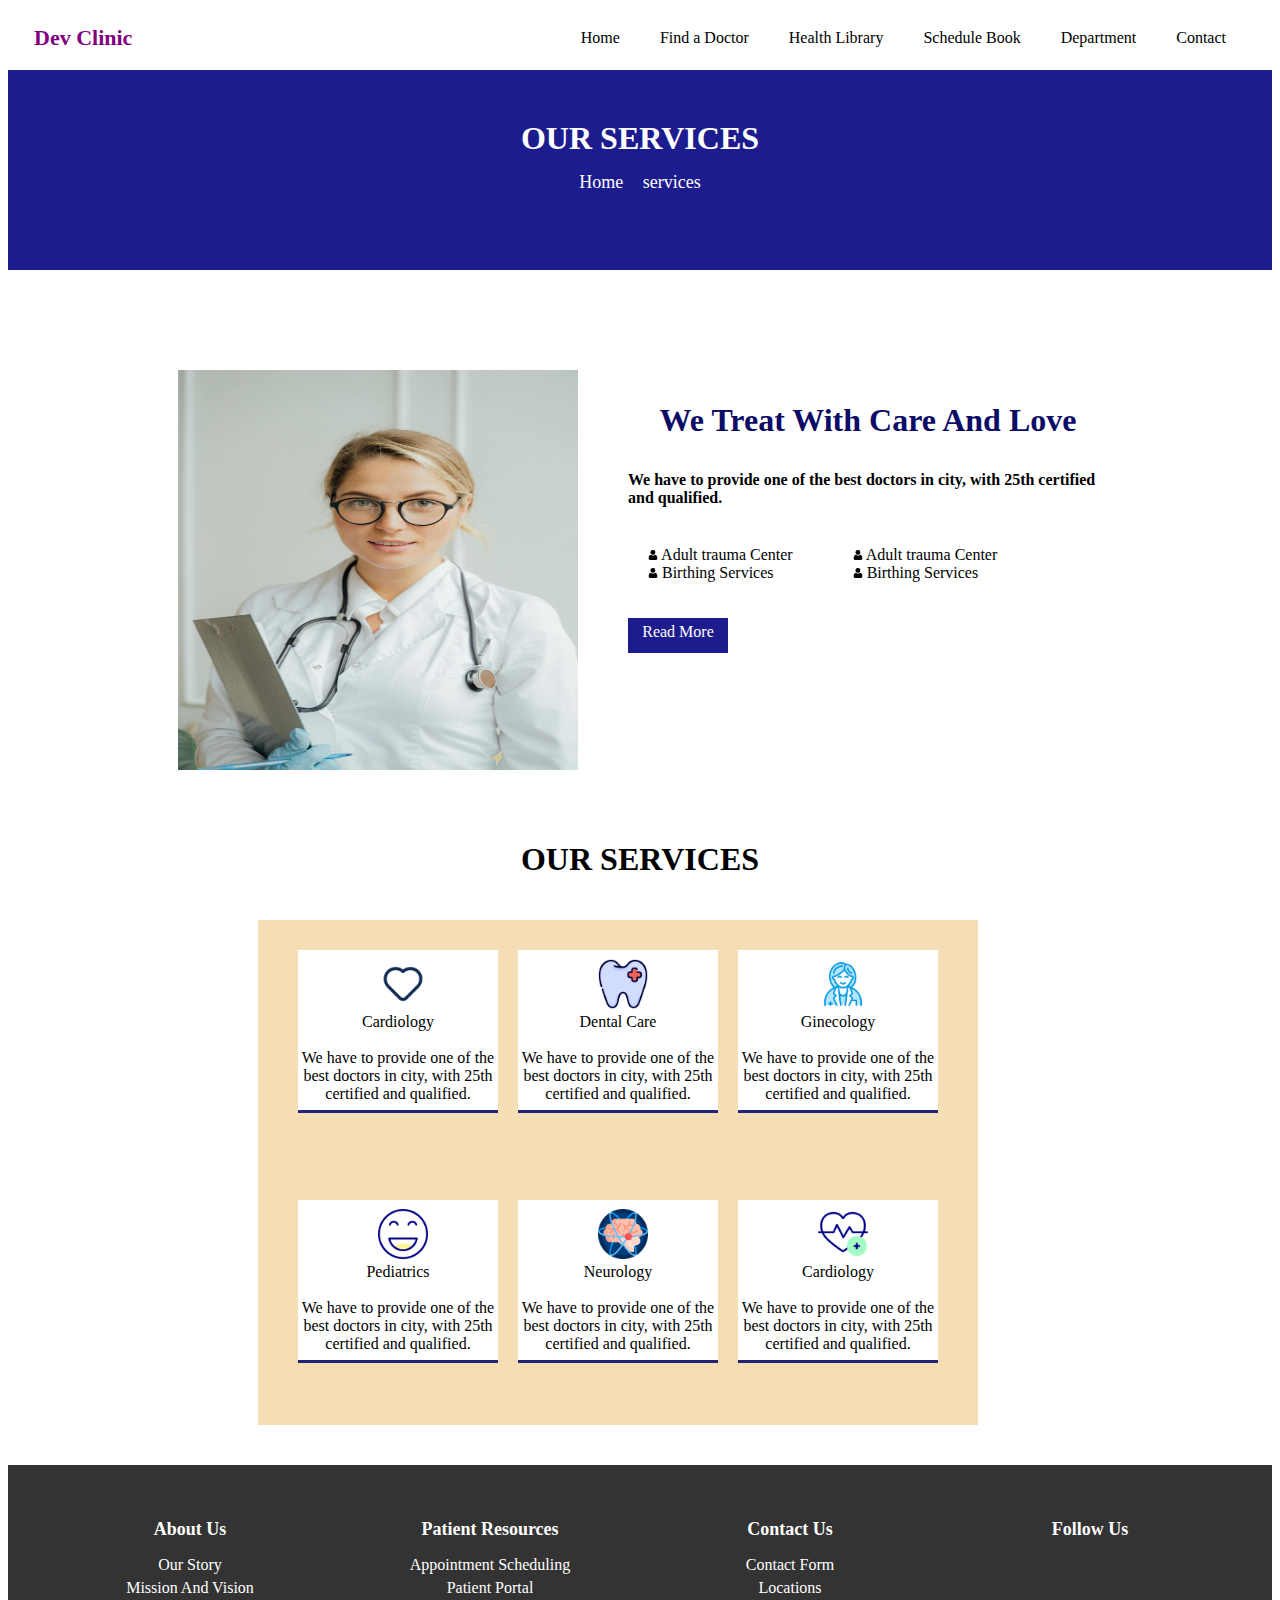
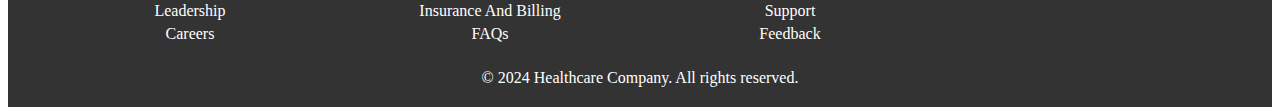
<file: Doctor2/services.html>
<!DOCTYPE html>
<html lang="en">
<head>
    <meta charset="UTF-8">
    <meta name="viewport" content="width=device-width, initial-scale=1.0">
    <title>Document</title>
    <style>
        /* header */
        .navbar{
    margin: 2px;
    background-color: white;
    height: 60px;
    width: auto;
    display: flex;
    justify-content: space-between;
    align-items: center;
    padding: 0px 24px;
   
}
.navlink{
    font-size: 22px;
    text-decoration: none;
    color: purple;
    font-weight: 900;
}

.navbar-menu {
    list-style-type: none;
    margin: 0;
    padding: 0;
    display: flex;
}

.navbar-item {
    position: relative;
}

.navbar-item a {
    display: block;
    color: black;
    text-align: center;
    padding: 14px 20px;
    text-decoration: none;
}

.navbar-item a:hover {
    background-color: blue;
}

.dropdown {
    cursor: pointer;
}

.dropdown-menu {
    display: none;
    position: absolute;
    list-style: none;
    background-color: hsl(0, 50%, 64%);
    min-width: 160px;
    box-shadow: 0 8px 16px rgba(0, 0, 0, 0.2);
    z-index: 1;
    top: 100%;
    left: 0;
}

.dropdown-menu .dropdown-item {
    width: 100%;
}

.dropdown-menu .dropdown-item a {
    padding: 12px 16px;
}

.dropdown-menu .dropdown-item a:hover {
    background-color: #575757;
}

/* Hover effect to display the dropdown menu */
.navbar-item:hover .dropdown-menu {
    display: block;
}

.btn{
    background-color: #f26a3e;
    text-decoration: none;
    color: white;
    padding: 4px 16px;
    border-radius: 10px;
    font-size: 20px;
}
@media (max-width:630px) {
    .navbar{
        flex-direction: column;
        height: auto;
        text-align: center;
    }
    .navlink{
        border-bottom: 1px solid grey;
        padding: 8px 0px;
    }
    .inner-navbar{
        flex-direction: column;
        text-align: center;
        width: 100%;
    }
    .inner-navlink{
        padding: 8px 0px;
        border-bottom: 1px solid grey;
    }
    .btn{
        width: 50%;
        padding: 8px 0px;
        margin-top: 5px;
    }
}



        /* main */
    .About-us{
    background-color:#1c1c8f ;
    text-align: center;
    display: inline-flexbox;
    align-items: center;
    justify-content: center;
    font-size: xx-large;
    padding-top: 50px;
    height: 150px;
    color: white;
    font-weight: bolder;
    }
    .About-us div{
        margin-top: 15px;
        color: white;
        font-weight: 100;
        font-size: large;
    }
    .About-us  div a{
        color: white;
        margin-right: 15px;
        font-weight:500;
        text-decoration: none;
    }

/* main */

/* hih */
.dev{
    position: relative;
    top: 70px;
    left: 250px;
    height: 500px;
    width: 700px;
    display: flex;
    flex-direction: row;
    flex-wrap: wrap;
    padding-left: 20px;
    padding-bottom: 5px;
    background-color:wheat;
}
.sub-dev .a{
    height: 400px;
    margin-top: 30px;
    margin-left: 20px;
    background-color: white;
    width: 400px;
    border-bottom: 3px solid #222279;
    text-align: center;
    text-decoration: none;
}
/*  */
.mid{
    background-color:white;
    display: flex;
    height: 500px;
    width: 1000px;
    position: relative;
    left: 100px;
    top: 50px;
}
.mid-left{
    background-color: #f26a3e;
    height: 400px;
    width: 400px;
margin-left: 70px;
margin-top: 50px;
}
.mid-right{
    background-color: white;
    height: 400px;
    width: 500px;
    margin-left: 50px;
    margin-top: 50px;
}
.mid-right p{
    text-align: center;
    color: rgb(12, 12, 103);
    font-weight: bold;
    font-size:xx-large;
    
}
.mid-right h4{
    color: black;
}
.mid1{
    display: flex;
}
.right-mid span{
    background-color: white;
    width: 100px;
    position: relative;
    width: 100px;
    left: 10px;
    margin-left: 50px;
}
.left-mid span{
    background-color: white;
    width: 100px;
    position: relative;
    width: 100px;
    left: 10px;
    margin-left: 10px;
}
.read{
    color: white;
    width: 100px;
    height: 30px;
    background-color: #1c1c8f;
    margin-left: 0px;
    text-align: center;
    padding-top: 5px;
    text-decoration: none;
}
/* services */
.services{
    display: flex;
    justify-content: center;
    position: relative;
    top: 50px;
    left: 250px;
    height: 400px;
    width: 800px;
    background-color: #1c1c8f;
}
.top-services p{

    color: black;
    text-align: center;
}
.sub-services{
    display: flex;
    flex-direction: row;
    align-items: center;
    justify-content: center;
}
.box{
    background-color: gray;
    height: 150px;
    width: 300px;
}

/* our services */
h1{
    position: relative;
    top: 50px;
    text-align: center;
}
.top-company{
    position: relative;
    top: 70px;
    left: 250px;
    height: 500px;
    width: 700px;
    display: flex;
    flex-wrap: wrap;
    padding-left: 20px;
    padding-bottom: 5px;
    background-color:wheat;
}
.top-company .a{
    height: 160px;
    margin-top: 30px;
    margin-left: 20px;
    background-color: white;
    width: 200px;
    border-bottom: 3px solid #222279;
    text-align: center;
    text-decoration: none;
}
.company{
    background-color: white;
}
.logo1{
    margin-top: 9px;
    margin-left: 10px;
}

/* footer */


footer {
    position: relative;
    top: 110px;
    background-color: #333;
    color: #fff;
    padding: 20px 0;
    text-align: center;
}

.footer-container {
    max-width: 1200px;
    margin: 0 auto;
    padding: 0 20px;
    display: flex;
    justify-content: space-between;
    flex-wrap: wrap;
}

.footer-column {
    flex: 1;
    min-width: 200px;
    margin: 10px 0;
}

.footer-column h4 {
    margin-bottom: 10px;
    font-size: 18px;
}

.footer-column ul {
    list-style: none;
    padding: 0;
}

.footer-column ul li {
    margin: 5px 0;
}

.footer-column ul li a {
    color: #fff;
    text-decoration: none;
    transition: color 0.3s;
}
        </style>
</head>
<body>
    <div class="navbar">
        <a href="#" class="navlink">Dev Clinic</a>

        <ul class="navbar-menu">
            <li class="navbar-item"><a href="index.html">Home</a></li>
            <li class="navbar-item"><a href="findDoctor.html">Find a Doctor</a></li>
            <li class="navbar-item dropdown">
                <a href="#" class="dropdown-toggle">Health Library</a>
                <ul class="dropdown-menu">
                    <li class="dropdown-item"><a href="services.html">Services</a></li>
                    <li class="dropdown-item"><a href="help.html">Help</a></li>
                    <li class="dropdown-item"><a href="Appointment.html">Appointment Book</a></li>
                </ul>
            </li>
            <li class="navbar-item"><a href="Schedule.html">Schedule Book</a></li>
            <li class="navbar-item"><a href="Department.html"> Department</a></li>
            <li class="navbar-item"><a href="#" onclick="loadContent('Contact.html')">Contact</a></li>
        </ul>
    </div>
    <div class="About-us">
        OUR SERVICES <br><div><span><a href="index.html">Home</a></span>
            <span>services</span></div>
    </div>


<!-- main body -->
<div class="mid">
    <div class="mid-left"><img src="image/pexels-shkrabaanthony-5215024.jpg" alt="photo" height="400px" width="400px"></div>
    <div class="mid-right"><p>We Treat With Care And Love</p>
    <h4>We have to provide one of the best doctors in city, with 25th certified and qualified.
    </h4><br>


    <div class="mid1">
        <div class="left-mid"><span><img src="image/usser-icon-removebg-preview.png" alt="logo" height="10px"
        width="10px"> Adult trauma Center</span> <span></span>
        <br><span> <img src="image/usser-icon-removebg-preview.png" alt="logo" height="10px"
                width="10px"> Birthing Services</span>
            </div>
            <div class="right-mid"><span><img src="image/usser-icon-removebg-preview.png" alt="logo" height="10px"
                width="10px"> Adult trauma Center</span><br>
                <span> <img src="image/usser-icon-removebg-preview.png" alt="logo" height="10px"
                    width="10px"> Birthing Services</span>
                </div>
            </div><br><br>
            <div class="read"><a href="#" class="read">Read More</a></div></div>
</div>

<!-- our services -->
<h1>OUR SERVICES</h1>
<div class="company">
    <div class="top-company">
      <div class="a"><img class="logo1" src="image/love.png" alt="logo" height="50px" width="50px"><br>Cardiology<br><br>We have to provide one of the best doctors in city, with 25th certified and qualified.</div>
      <div class="a"><img  class="logo1" src="image/tooth.png" alt="" height="50px" width="50px"><br>Dental Care <br><br>We have to provide one of the best doctors in city, with 25th certified and qualified.</div>
      <div class="a"><img class="logo1" src="image/gacology.png" alt="" height="50px" width="50px"><br>Ginecology <br> <br>We have to provide one of the best doctors in city, with 25th certified and qualified.</div>
      <div class="a"><img class="logo1" src="image/happiness.png" alt="logo" height="50px" width="50px"> <br>Pediatrics  <br><br>We have to provide one of the best doctors in city, with 25th certified and qualified.</div>
      <div class="a"><img class="logo1" src="image/brain.png" alt="" height="50px" width="50px"><br>Neurology <br><br>We have to provide one of the best doctors in city, with 25th certified and qualified.</div>
      <div class="a"><img  class="logo1" src="image/heart.png" alt="" height="50px" width="50px"><br>Cardiology <br> <br>We have to provide one of the best doctors in city, with 25th certified and qualified.</div>
    </div>
  </div>


  <footer>
    <div class="footer-container">
        <div class="footer-column">
            <h4>About Us</h4>
            <ul>
                <li><a href="#">Our Story</a></li>
                <li><a href="#">Mission And Vision</a></li>
                <li><a href="#">Leadership</a></li>
                <li><a href="#">Careers</a></li>
            </ul>
        </div>
        <div class="footer-column">
            <h4>Patient Resources</h4>
            <ul>
                <li><a href="#">Appointment Scheduling</a></li>
                <li><a href="#">Patient Portal</a></li>
                <li><a href="#">Insurance And Billing</a></li>
                <li><a href="#">FAQs</a></li>
            </ul>
        </div>
        <div class="footer-column">
            <h4>Contact Us</h4>
            <ul>
                <li><a href="#">Contact Form</a></li>
                <li><a href="#">Locations</a></li>
                <li><a href="#">Support</a></li>
                <li><a href="#">Feedback</a></li>
            </ul>
        </div>
        <div class="footer-column">
            <h4>Follow Us</h4>
            <div class="social-icons">
                <span href="#"><i class="fa fa-facebook"></i></span>
                <span href="#"><i class="fa fa-twitter"></i></span>
                <span href="#"><i class="fa fa-instagram"></i></span>
                <span href="#"><i class="fa fa-linkedin"></i></span>
            </div>
        </div>
    </div>
    <div class="footer-bottom">
        &copy; 2024 Healthcare Company. All rights reserved.
    </div>
</footer>
</body>
</html>
</file>
<file: Doctor2/index.css>
*{
    margin: 0;
    padding: 0;
    box-sizing: border-box;
}
.navbar{
    margin: 2px;
    background-color: white;
    height: 60px;
    width: auto;
    display: flex;
    justify-content: space-between;
    align-items: center;
    padding: 0px 24px;
}
.navlink{
    font-size: 22px;
    text-decoration: none;
    color: purple;
    font-weight: 900;
}

.navbar-menu {
    list-style-type: none;
    margin: 0;
    padding: 0;
    display: flex;
}

.navbar-item {
    position: relative;
}

.navbar-item a {
    display: block;
    color: black;
    text-align: center;
    padding: 14px 20px;
    text-decoration: none;
}

.navbar-item a:hover {
    background-color: blue;
}

.dropdown {
    cursor: pointer;
}
.dropdown-menu {
    list-style: none;
    display: none;
    position: absolute;
    background-color: hsl(0, 50%, 64%);
    min-width: 160px;
    box-shadow: 0 8px 16px rgba(0, 0, 0, 0.2);
    z-index: 1;
    top: 100%;
    left: 0;
}

.dropdown-menu .dropdown-item {
    width: 100%;
}

.dropdown-menu .dropdown-item a {
    padding: 12px 16px;
}

.dropdown-menu .dropdown-item a:hover {
    background-color: #575757;
}

/* Hover effect to display the dropdown menu */
.navbar-item:hover .dropdown-menu {
    display: block;
}

.btn{
    background-color: #f26a3e;
    text-decoration: none;
    color: white;
    padding: 4px 16px;
    border-radius: 10px;
    font-size: 20px;
}
@media (max-width:630px) {
    .navbar{
        flex-direction: column;
        height: auto;
        text-align: center;
    }
    .navlink{
        border-bottom: 1px solid grey;
        padding: 8px 0px;
    }
    .inner-navbar{
        flex-direction: column;
        text-align: center;
        width: 100%;
    }
    .inner-navlink{
        padding: 8px 0px;
        border-bottom: 1px solid grey;
    }
    .btn{
        width: 50%;
        padding: 8px 0px;
        margin-top: 5px;
    }
}


/* main */
.main
{
    background-color: #7878dd;
    height: 500px;
    width: auto;
    display: flex;
}
.main p{
    color: white;
    font-size: xxx-large;
}
.sub-main{
    padding: 60px;
}
h4{
    color: white;
    font-weight: 400;
}
.button{
    color: white;
    width: 100px;
    height: 30px;
    background-color: #1c1c8f;
    margin-left: 0px;
    text-align: center;
    padding-top: 5px;
    text-decoration: none;
}
.sub-main1{
    padding-top: 40px;
    margin-left: 10px;
    padding-bottom: 0px;
    
    height: 40px;
    width: 400px;
}
/* welcome */
.mid{
    background-color:white;
    display: flex;
    height: 500px;
    width: 1000px;
    position: relative;
    left: 100px;
    top: 50px;
}
.mid-left{
    background-color: #f26a3e;
    height: 400px;
    width: 400px;
margin-left: 70px;
margin-top: 50px;
}
.mid-right{
    background-color: white;
    height: 400px;
    width: 500px;
    margin-left: 50px;
    margin-top: 50px;
}
.mid-right p{
    text-align: center;
    color: rgb(12, 12, 103);
    font-weight: bold;
    font-size:xx-large;
    
}
.mid-right h4{
    color: black;
}
.mid1{
    display: flex;
}
.right-mid span{
    background-color: white;
    width: 100px;
    position: relative;
    width: 100px;
    left: 10px;
    margin-left: 50px;
}
.left-mid span{
    background-color: white;
    width: 100px;
   position: relative;
   width: 100px;
    left: 10px;
    margin-left: 10px;
}
.read{
    color: white;
    width: 100px;
    height: 30px;
    background-color: #1c1c8f;
    margin-left: 0px;
    text-align: center;
    padding-top: 5px;
    text-decoration: none;
}
/* services */
.services{
    display: flex;
    justify-content: center;
    position: relative;
    top: 50px;
    left: 250px;
    height: 400px;
    width: 800px;
    background-color: #1c1c8f;
}
.top-services p{

    color: black;
    text-align: center;
}
.sub-services{
    display: flex;
    flex-direction: row;
    align-items: center;
    justify-content: center;
}
.box{
    background-color: gray;
    height: 150px;
    width: 300px;
}

/* our services */
h1{
    position: relative;
    top: 50px;
    text-align: center;
}
.top-company{
    position: relative;
    top: 70px;
    left: 250px;
    height: 500px;
    width: 700px;
    display: flex;
    flex-wrap: wrap;
    padding-left: 20px;
    padding-bottom: 5px;
    background-color:#d3cfc8;
}
.top-company .a{
    height: 160px;
    margin-top: 30px;
    margin-left: 20px;
    background-color: white;
    width: 200px;
    border-bottom: 3px solid #222279;
    text-align: center;
    text-decoration: none;
}
.company{
    background-color: white;
}
.logo1{
    margin-top: 9px;
    margin-left: 10px;
}

/* Experience */



/* footer */


footer {
    position: relative;
    top: 110px;
    background-color: #333;
    color: #fff;
    padding: 20px 0;
    text-align: center;
}

.footer-container {
    max-width: 1200px;
    margin: 0 auto;
    padding: 0 20px;
    display: flex;
    justify-content: space-between;
    flex-wrap: wrap;
}

.footer-column {
    flex: 1;
    min-width: 200px;
    margin: 10px 0;
}

.footer-column h4 {
    margin-bottom: 10px;
    font-size: 18px;
}

.footer-column ul {
    list-style: none;
    padding: 0;
}

.footer-column ul li {
    margin: 5px 0;
}

.footer-column ul li a {
    color: #fff;
    text-decoration: none;
    transition: color 0.3s;
}
</file>
